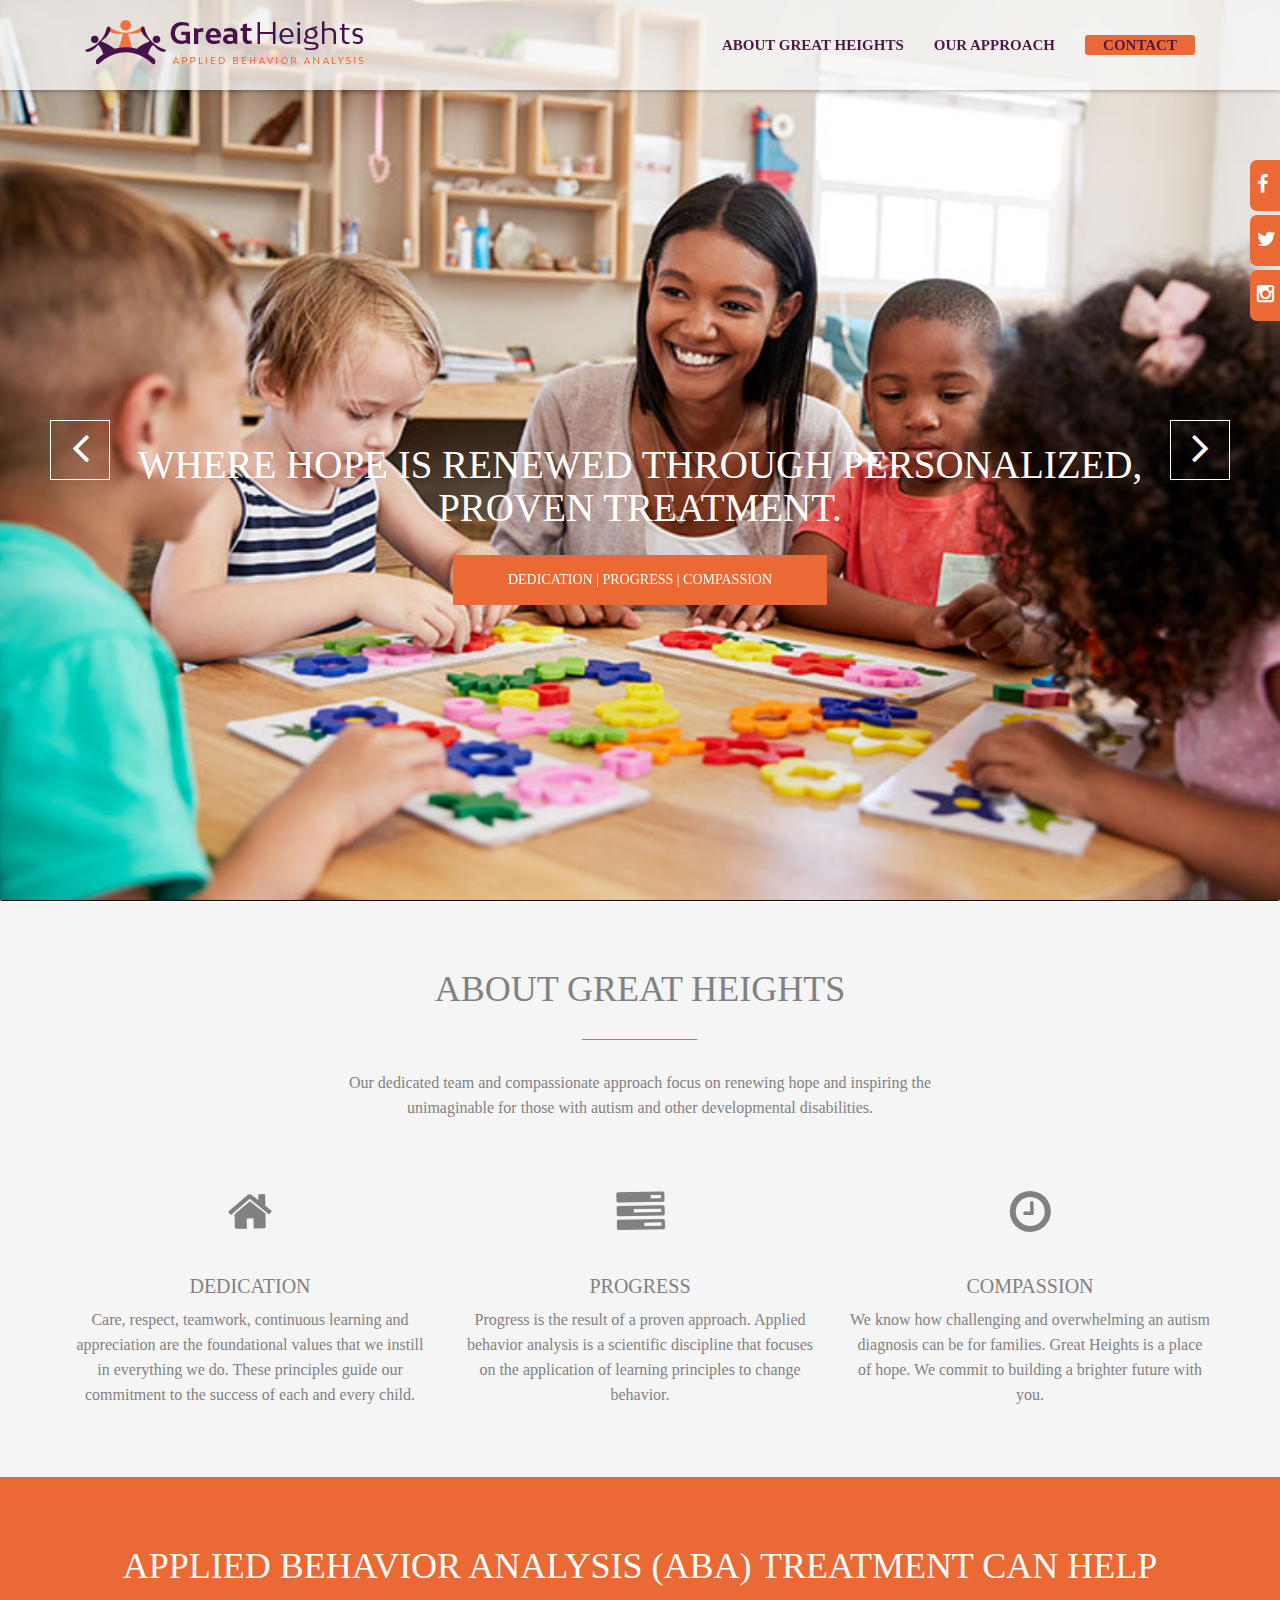
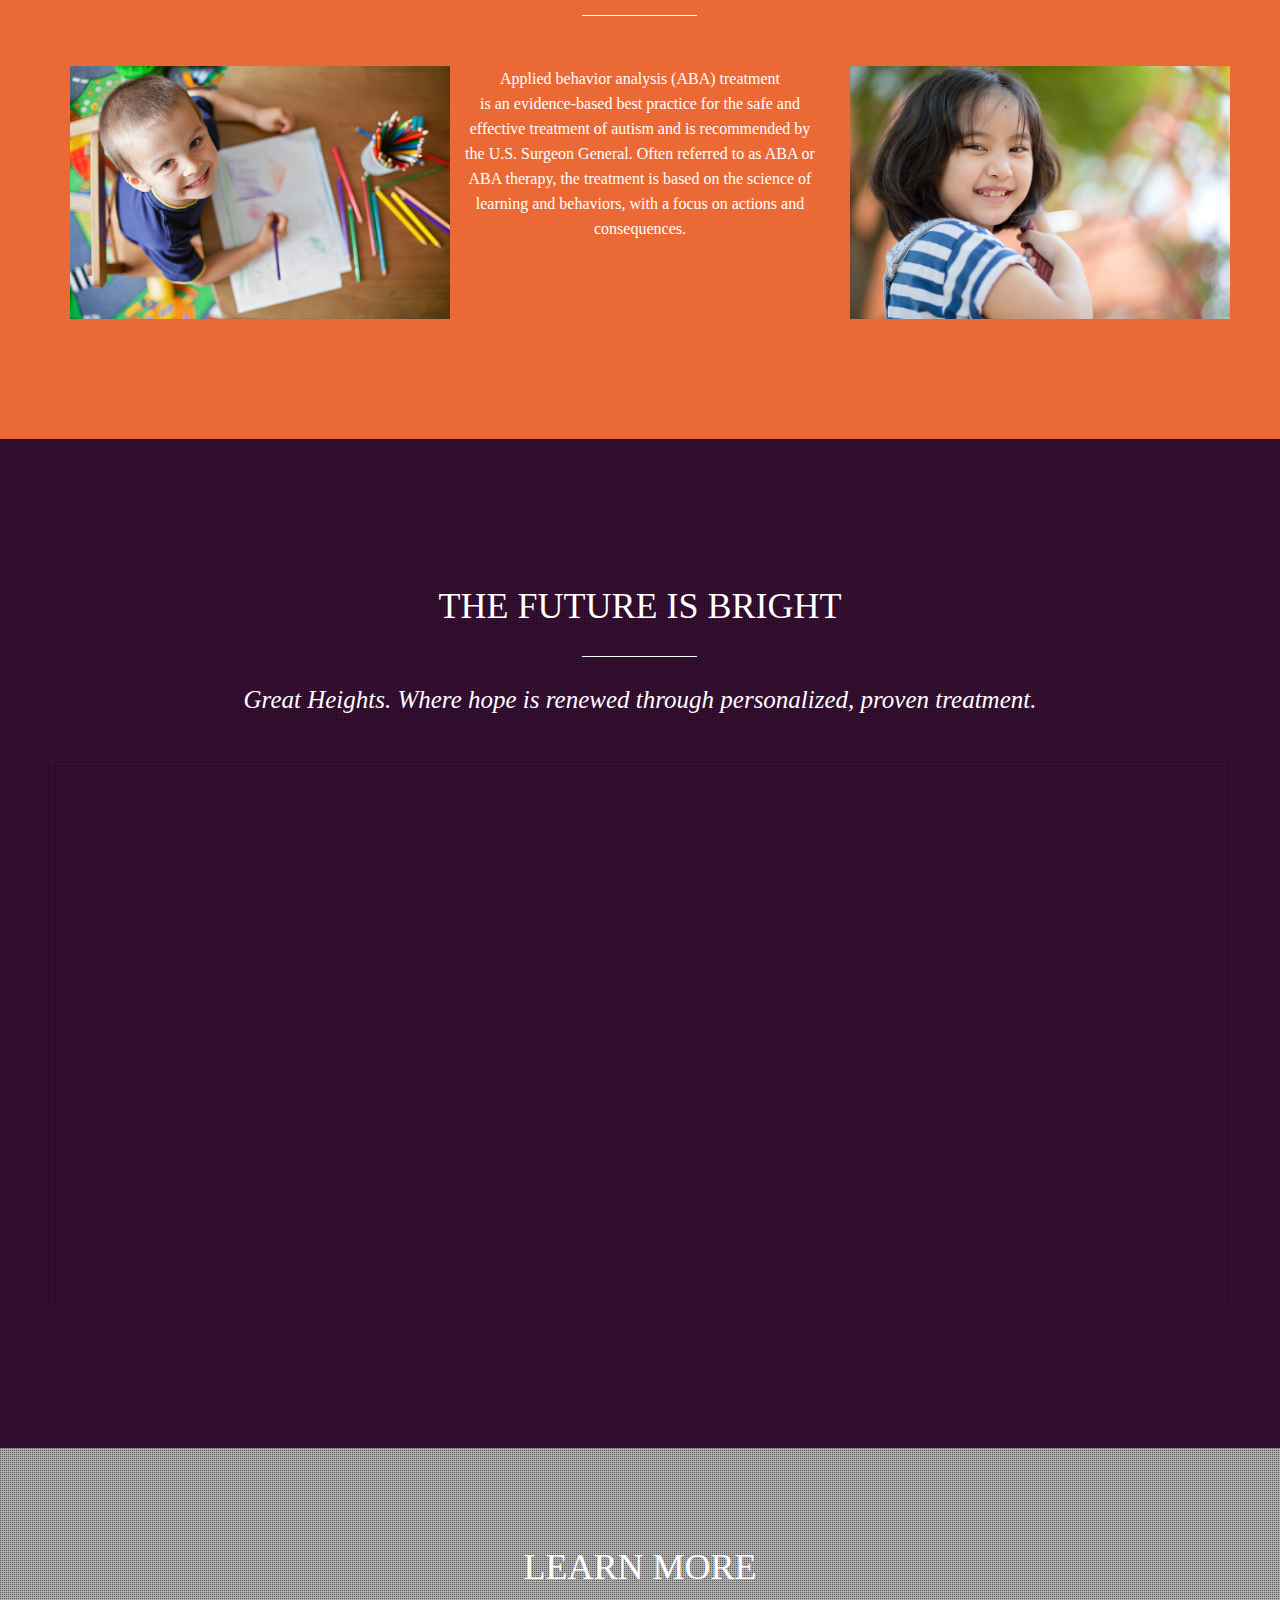
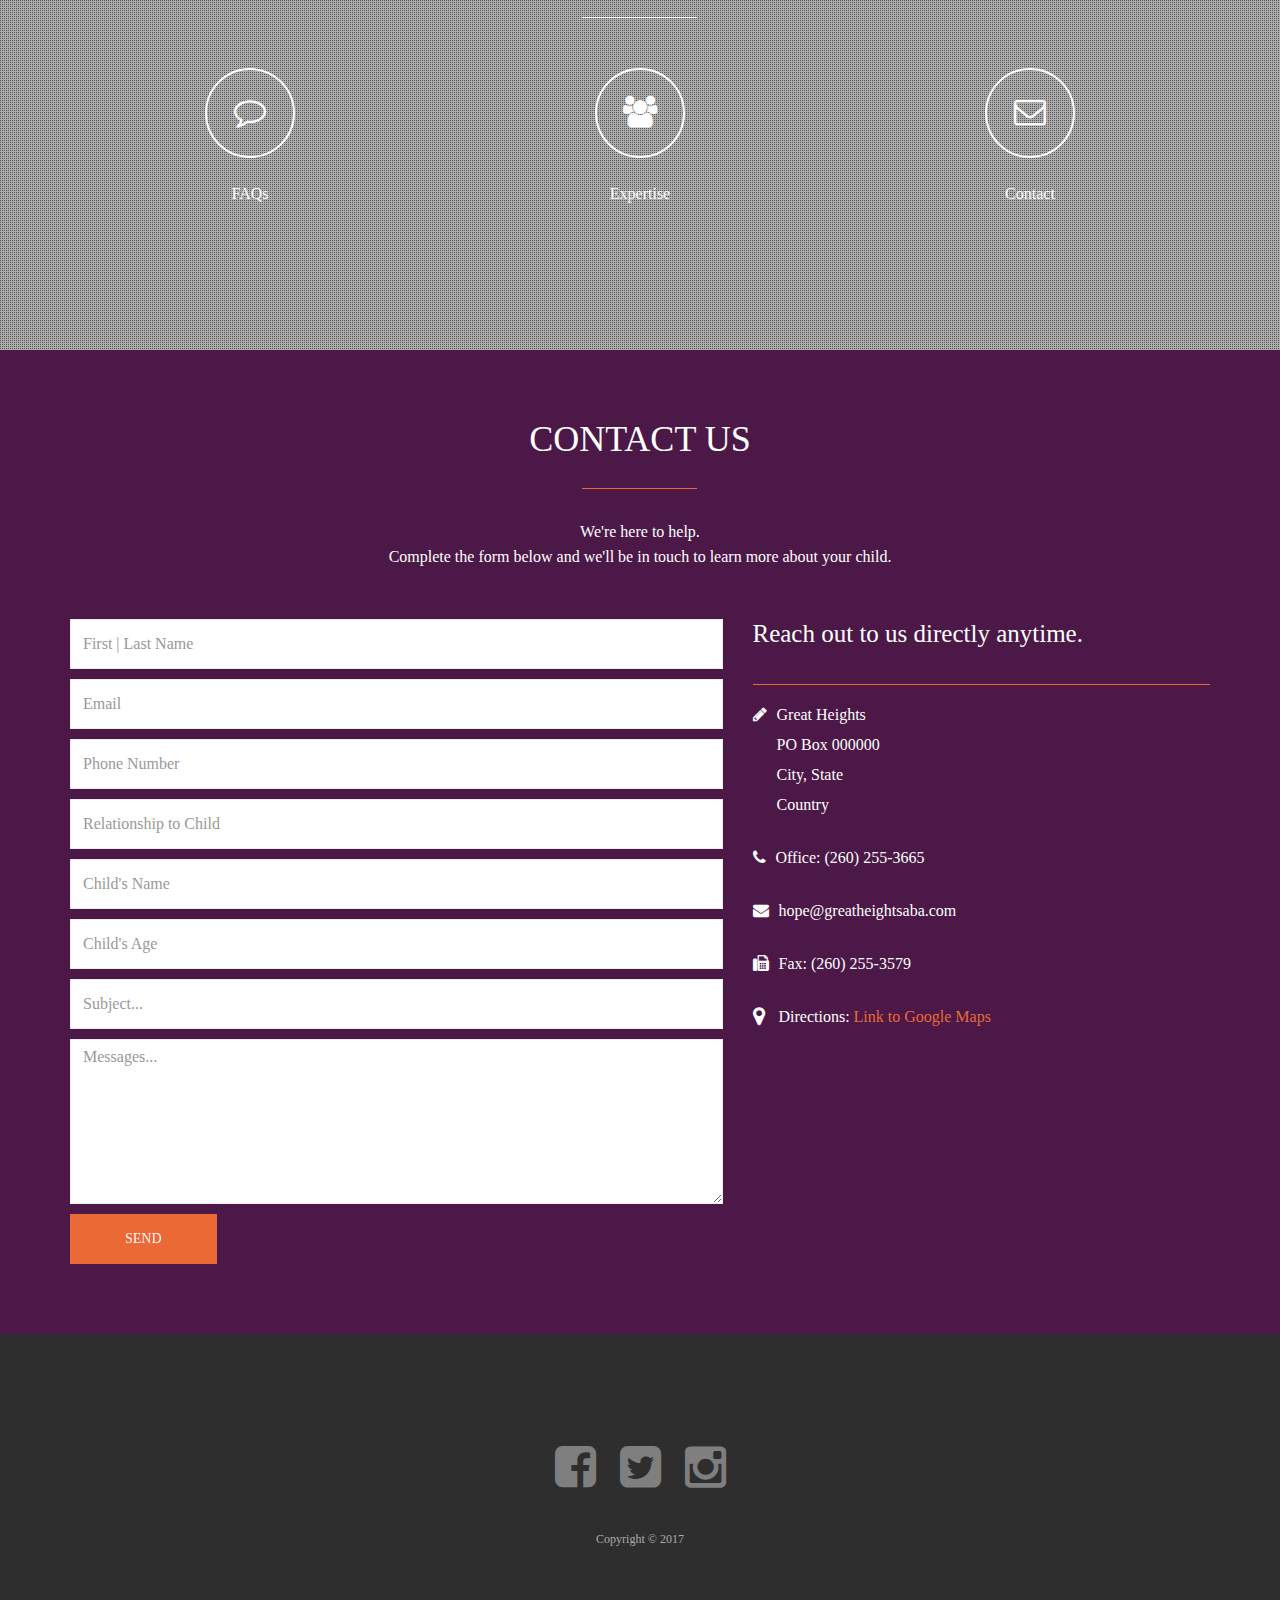
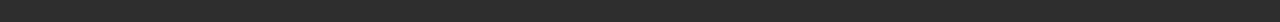
<file: blue-pro/index.html>
<!DOCTYPE html>
<!--[if lt IE 7]>      <html lang="en" class="no-js lt-ie9 lt-ie8 lt-ie7"> <![endif]-->
<!--[if IE 7]>         <html lang="en" class="no-js lt-ie9 lt-ie8"> <![endif]-->
<!--[if IE 8]>         <html lang="en" class="no-js lt-ie9"> <![endif]-->
<!--[if gt IE 8]><!--> <html lang="en" class="no-js"> <!--<![endif]-->
    <head>
    	<!-- meta character set -->
        <meta charset="utf-8">
		<!-- Always force latest IE rendering engine or request Chrome Frame -->
        <meta http-equiv="X-UA-Compatible" content="IE=edge,chrome=1">
        <title>Home</title>		
		<!-- Meta Description -->
        <meta name="description" content="Blue One Page Creative HTML5 Template">
        <meta name="keywords" content="one page, single page, onepage, responsive, parallax, creative, business, html5, css3, css3 animation">
        <meta name="author" content="Muhammad Morshed">
		
		<!-- Mobile Specific Meta -->
        <meta name="viewport" content="width=device-width, initial-scale=1">
		
		<!-- ============================================== CSS ============================================== -->
		
		<link href='http://fonts.googleapis.com/css?family=Open+Sans:400,300,700' rel='stylesheet' type='text/css'>
		
		<!-- Fontawesome Icon font -->
        <link rel="stylesheet" href="css/font-awesome.min.css">
		<!-- bootstrap.min -->
        <link rel="stylesheet" href="css/jquery.fancybox.css">
		<!-- bootstrap.min -->
        <link rel="stylesheet" href="css/bootstrap.min.css">
		<!-- bootstrap.min -->
        <link rel="stylesheet" href="css/owl.carousel.css">
		<!-- bootstrap.min -->
        <link rel="stylesheet" href="css/slit-slider.css">
		<!-- bootstrap.min -->
        <link rel="stylesheet" href="css/animate.css">
		<!-- Main Stylesheet -->
        <link rel="stylesheet" href="css/main.css">

		<!-- Modernizer Script for old Browsers -->
        <script src="js/modernizr-2.6.2.min.js"></script>

    </head>
	
    <body id="body">

		<!-- preloader -->
		<!-- <div id="preloader">
            <div class="loder-box">
            	<div class="battery"></div>
            </div>
		</div> -->
		 <!-- <div class="battery"></div> -->
  
		<!-- end preloader -->
		<!-- ============================================= Peloader ============================================= -->
		<div id="preloader">
	      <div class="spinner-wrap">
	         <div class="spinner">
	            <i></i><i></i><i></i><i></i><i></i><i></i><i></i><i></i><i></i><i></i><i></i><i></i>
	         </div>
	      </div>
   		</div>
		<!-- =========================================== End Preloader ========================================== -->

        <!-- ========================================= Fixed Navigation ========================================= -->
        <header id="navigation" class="navbar-inverse navbar-fixed-top animated-header">
            <div class="container">
                <div class="navbar-header">
                    <!-- responsive nav button -->
					<button type="button" class="navbar-toggle" data-toggle="collapse" data-target=".navbar-collapse">
						<span class="sr-only">Toggle navigation</span>
						<span class="icon-bar"></span>
						<span class="icon-bar"></span>
						<span class="icon-bar"></span>
                    </button>
					<!-- /responsive nav button -->
					
					<!-- logo -->
					<div class="navbar-brand">
						<!-- <a href="#body">Blue</a> -->
						<!-- <a href="#body"><input id="logo" type="image" src="./img/great_heights_logo.png"></a> -->
            			<a href="./index.html#body"><input id="logo" type="image" src="./img/great_heights_logo.png"></a>
					</div>
					<!-- /logo -->
                </div>

				<!-- main nav -->
                <nav class="collapse navbar-collapse navbar-right" role="navigation">
                    <ul id="nav" class="nav navbar-nav">
                        <!-- <li><a href="#body">Home</a></li>
                        <li><a href="#service">service</a></li>
                        <li><a href="#portfolio">portfolio</a></li>
                        <li><a href="#testimonials">Testimonial</a></li>
                        <li><a href="#price">price</a></li>
                        <li><a href="#contact">Contact</a></li> -->

	                    <li class="nav-item">
	                  		<a class="nav-link dropdown-toggle" href="http://example.com" id="navbarDropdownMenuLink" data-toggle="dropdown" aria-haspopup="true" aria-expanded="false">About Great Heights</a>
	                  		<div class="dropdown-menu agh" aria-labelledby="navbarDropdownMenuLink">
	                  			<a class="dropdown-item" href="./agh.html#hope">Hope Renewed</a><br>
	                 	 	<div role="separator" class="divider"></div>
	                   			<a class="dropdown-item" href="./agh.html#team">Meet The Team</a><br>
	                   		<div role="separator" class="divider"></div>
	                       		<a class="dropdown-item" href="./agh.html#learn">Learn More</a><br>
	                   		<div role="separator" class="divider"></div>
	                       		<a class="dropdown-item" href="#contact">Contact Us</a>
	                        <div role="separator" class="divider"></div>

	               		</li>

						<li class="nav-item">
			                <a class="nav-link dropdown-toggle" href="http://example.com" id="navbarDropdownMenuLink" data-toggle="dropdown" aria-haspopup="true" aria-expanded="false">Our Approach</a>
			                <div class="dropdown-menu our-approach" aria-labelledby="navbarDropdownMenuLink">
			                    <a class="dropdown-item" href="./our-approach.html#approaching-autism-dual-videos">Approaching Autism</a><br>
			                <div role="separator" class="divider"></div>
			                    <a class="dropdown-item" href="./our-approach.html#aba-can-help">How ABA Can Help</a><br>
			                <div role="separator" class="divider"></div>
			                    <a class="dropdown-item" href="./our-approach.html#service">Why Great Heights?</a><br>
			                <div role="separator" class="divider"></div>
			                    <a class="dropdown-item" href="./our-approach.html#faqs">FAQs</a><br>
			                <div role="separator" class="divider"></div>
			                    <a class="dropdown-item" href="./our-approach#learn">Learn More</a><br>
			                <div role="separator" class="divider"></div>
			                    <a class="dropdown-item" href="./our-approach.html#contact">Contact Us</a>
			                <!-- <div role="separator" class="divider"></div> -->
			                    <!--<a class="dropdown-item" href="#testimonials">Testimonials</a> -->
               			</li>
                		<!-- <li> --><!-- <a class="nav-link dropdown-toggle" href="http://example.com" id="navbarDropdownMenuLink" data-toggle="dropdown" aria-haspopup="true" aria-expanded="false">Learn More</a> -->
                  			<!-- <button class="contact-button" style="background-color:#eb6935"><a href="#contact" type="button" style="font-family: bw mitga; background-color:#eb6935; font-weight: 600">contact</a></button> -->

                  		<li class="nav-item">
			                	<a class="nav-link dropdown-toggle" href="#contact" id="navbarDropdownMenuLink" data-toggle="dropdown" aria-haspopup="true" aria-expanded="false"><button class="contact-button" style="background-color:#eb6935">&nbsp;&nbsp;Contact&nbsp;&nbsp;</button></a>
               			</li>
                    </ul>
                </nav>
				<!-- /main nav -->
            </div>
        </header>
        <!-- ==============================================End Fixed Navigation ============================================== -->
		
		<main class="site-content" role="main">
		
        <!-- =================================================== Home Slider ================================================= -->
		
<section id="home-slider">
<div class="bss-slides demo1" tabindex="1" autofocus="autofocus">

            <div id="slider" class="sl-slider-wrapper">

				<div class="sl-slider">
				
					<div class="sl-slide" data-orientation="horizontal" data-slice1-rotation="-25" data-slice2-rotation="-25" data-slice1-scale="2" data-slice2-scale="2">

						<div class="bg-img bg-img-1"><figure></figure></div>

						<div class="slide-caption">
                            <div class="caption-content">
                                <h2 class="animated fadeInDown"><br><br><br>Where hope is renewed through personalized,<br>proven treatment.</h2>
                                <a class="btn btn-blue btn-effect">Dedication | Progress | Compassion</a>
                            </div>
                        </div>
						
					</div>
					
					<div class="sl-slide" data-orientation="vertical" data-slice1-rotation="10" data-slice2-rotation="-15" data-slice1-scale="1.5" data-slice2-scale="1.5">
					
						<div class="bg-img bg-img-2"></div>
						<div class="slide-caption">
                            <div class="caption-content">
                                <h2>Where the unimaginable is inspired for those<br>suffering from developmental disabilities.</h2>
                                <a class="btn btn-blue btn-effect">Dedication | Progress | Compassion</a>
                            </div>
                        </div>
						
					</div>
					
					<div class="sl-slide" data-orientation="horizontal" data-slice1-rotation="3" data-slice2-rotation="3" data-slice1-scale="2" data-slice2-scale="1">
						
						<div class="bg-img bg-img-3"></div>
						<div class="slide-caption">
                            <div class="caption-content">
                                <h2>Shaping lives and empowering dreams.</h2><br>
                                <a class="btn btn-blue btn-effect">Dedication | Progress | Compassion</a>
                            </div>
                        </div>

					</div>

<!-- 
                <nav id="nav-arrows" class="nav-arrows">
                    <span class="nav-arrow-prev">Previous</span>
                    <span class="nav-arrow-next">Next</span>
                </nav> -->
                
                <nav id="nav-arrows" class="nav-arrows hidden-xs hidden-sm visible-md visible-lg">
                    <a href="javascript:;" class="sl-prev">
                        <i class="fa fa-angle-left fa-3x"></i>
                    </a>
                    <a href="javascript:;" class="sl-next">
                        <i class="fa fa-angle-right fa-3x"></i>
                    </a>
                </nav>
                

				<nav id="nav-dots" class="nav-dots visible-xs visible-sm hidden-md hidden-lg">
					<span class="nav-dot-current"></span>
					<span></span>
					<span></span>
				</nav>
</div>
			</div><!-- /slider-wrapper -->
		</section>
		
        <!-- ============================================== End Home SliderEnd =========================================== -->
			  

















			
			<!-- ============================================ Service section ============================================ -->
			<section id="service">
				<div class="container">
					<div class="row">
					
						<div class="sec-title text-center">
							<h2 class="wow animated bounceInLeft about-us">About Great Heights</h2>
							<p class="wow animated bounceInRight">Our dedicated team and compassionate approach focus on renewing hope and inspiring the
							<br>unimaginable for those with autism and other developmental disabilities.</p>
						</div>
						
						<div class="col-md-4 col-sm-6 col-xs-12 text-center wow animated zoomIn">
							<div class="service-item">
								<div class="service-icon">
									<i class="fa fa-home fa-3x"></i>
								</div>
								<h3>Dedication</h3>
								<p>Care, respect, teamwork, continuous learning and appreciation are the foundational values that we instill in everything we do. These principles guide our commitment to the success of each and every child.</p>
							</div>
						</div>
					
						<div class="col-md-4 col-sm-6 col-xs-12 text-center wow animated zoomIn" data-wow-delay="0.3s">
							<div class="service-item">
								<div class="service-icon">
									<i class="fa fa-tasks fa-3x"></i>
								</div>
								<h3>Progress</h3>
								<p>Progress is the result of a proven approach. Applied behavior analysis is a scientific discipline that focuses on the application of learning principles to change behavior.</p>
							</div>
						</div>
					
						<div class="col-md-4 col-sm-6 col-xs-12 text-center wow animated zoomIn" data-wow-delay="0.6s">
							<div class="service-item">
								<div class="service-icon">
									<i class="fa fa-clock-o fa-3x"></i>
								</div>
								<h3>Compassion</h3>
								<p>We know how challenging and overwhelming an autism diagnosis can be for families. Great Heights is a place of hope. We commit to building a brighter future with you.</p>
							</div>
						</div>
					
						<!-- <div class="col-md-3 col-sm-6 col-xs-12 text-center wow animated zoomIn" data-wow-delay="0.9s">
							<div class="service-item">
								<div class="service-icon">
									<i class="fa fa-heart fa-3x"></i>
								</div>
								
								<h3>Web Security</h3>
								<p>Lorem Ipsum is simply dummy text of the printing and typesetting industry. </p>							
							</div>
						</div> -->
						
					</div>
				</div>
			</section>
			<!-- ============================================ End Service section ============================================ -->

			<!--  ==================== Applied Behavior Analysis (ABA) Treatment Can Help section ============================ -->
			<section id="aba-can-help">
				<div class="container">
					<div class="row">
					
						<div class="sec-title text-center white">
							<h2 class="wow animated bounceInLeft white-title">Applied Behavior Analysis (ABA) Treatment Can Help</h2>
						</div>
						
						<div class="col-md-4 col-sm-6 col-xs-12 text-center wow animated zoomIn">
							<div class="aba-can-help-item">
								<img src="img/slider/AdobeStock_66241608.jpg" width="380px" heightclass="pull-left" alt="member">
							</div>
						</div>
					
						<div class="col-md-4 col-sm-6 col-xs-12 text-center wow animated zoomIn" data-wow-delay="0.3s">
							<div class="aba-can-help-item">
								<p style="font-size: 15px:; text-align:auto">Applied behavior analysis (ABA) treatment<br> is an evidence-based best practice for the safe and effective treatment of autism and is recommended by the U.S. Surgeon General. Often referred to as ABA or ABA therapy, the treatment is based on the science of learning and behaviors, with a focus on actions and consequences.</p>		
							</div>
						</div>
					
						<div class="col-md-4 col-sm-6 col-xs-12 text-center wow animated zoomIn" data-wow-delay="0.6s">
							<div class="aba-can-help-item">
								<img src="img/slider/AdobeStock_108513653.jpg" width="380px" class="pull-left" alt="member">
							</div>
						</div>
					</div>
				</div>
			</section>
			<!--  ==================== End Applied Behavior Analysis (ABA) Treatment Can Help section ========================== -->

			<!-- ================================================ About section ================================================-->
			<!-- <section id="about" >
				<div class="container">
					<div class="row">
						<div class="col-md-4 wow animated fadeInLeft">
							<div class="recent-works">
								<h3>Applied Behavior Analysis (ABA) Treatment Can Help</h3>
								<div id="works">
									<div class="work-item">
										<p>Lorem ipsum dolor sit amet, consectetur adipiscing elit, sed do eiusmod tempor incididunt ut labore et dolore magna aliqua. <br> <br> There are many variations of passages of Lorem Ipsum available, but the majority have suffered alteration in some form, by injected humour, or randomised words which don't look even slightly believable.</p>
									</div>
									<div class="work-item">
										<p>Lorem ipsum dolor sit amet, consectetur adipiscing elit, sed do eiusmod tempor incididunt ut labore et dolore magna aliqua. <br><br> There are many variations of passages of Lorem Ipsum available, but the majority have suffered alteration in some form, by injected humour, or randomised words which don't look even slightly believable.</p>
									</div>
									<div class="work-item">
										<p>Lorem ipsum dolor sit amet, consectetur adipiscing elit, sed do eiusmod tempor incididunt ut labore et dolore magna aliqua. <br><br> There are many variations of passages of Lorem Ipsum available, but the majority have suffered alteration in some form, by injected humour, or randomised words which don't look even slightly believable.</p>
									</div>
								</div>
							</div>
						</div>
						<div class="col-md-7 col-md-offset-1 wow animated fadeInRight">
							<div class="welcome-block">
								<h3>Welcome To Our Site</h3>								
						     	 <div class="message-body">
									<img src="img/member-1.jpg" class="pull-left" alt="member">
						       		<p>Lorem ipsum dolor sit amet, consectetur adipiscing elit, sed do eiusmod tempor incididunt ut labore et dolore magna aliqua. Ut enim ad minim veniam, quis nostrud exercitation ullamco laboris nisi ut aliquip ex ea commodo consequat. Duis aute irure dolor in reprehenderit in voluptate velit esse cillum dolore eu fugiat nulla pariatur. </p>
						     	 </div>
						       	<a href="#" class="btn btn-border btn-effect pull-right">Read More</a>
						    </div>
						</div>
					</div>
				</div>
			</section> -->
			<!-- ============================================== End About section ================================================-->
			
			<!-- ============================================== Portfolio section ================================================-->
			<!-- <section id="portfolio">
				<div class="container">
					<div class="row">
					
						<div class="sec-title text-center wow animated fadeInDown">
							<h2>FEATURED PROJECTS</h2>
							<p>Lorem ipsum dolor sit amet, consectetur adipiscing elit, sed do eiusmod tempor incididunt ut labore et dolore magna aliqua.</p>
						</div>
						

						<ul class="project-wrapper wow animated fadeInUp">
							<li class="portfolio-item">
								<img src="img/portfolio/item.jpg" class="img-responsive" alt="Lorem ipsum dolor sit amet, consectetur adipiscing elit, sed do eiusmod tempor incididunt ut labore et dolore magna aliqua. Ut enim ad minim veniam, quis nostrud exercitation ullamco laboris nisi ut aliquip ex ea commodo consequat">
								<figcaption class="mask">
									<h3>Wall street</h3>
									<p>Lorem Ipsum is simply dummy text of the printing and typesetting ndustry. </p>
								</figcaption>
								<ul class="external">
									<li><a class="fancybox" title="Araund The world" data-fancybox-group="works" href="img/portfolio/item.jpg"><i class="fa fa-search"></i></a></li>
									<li><a href=""><i class="fa fa-link"></i></a></li>
								</ul>
							</li>
							
							<li class="portfolio-item">
								<img src="img/portfolio/item2.jpg" class="img-responsive" alt="Lorem Ipsum is simply dummy text of the printing and typesetting ndustry. ">
								<figcaption class="mask">
									<h3>Wall street</h3>
									<p>Lorem Ipsum is simply dummy text of the printing and typesetting ndustry. </p>
								</figcaption>
								<ul class="external">
									<li><a class="fancybox" title="Wall street" href="img/slider/banner.jpg" data-fancybox-group="works" ><i class="fa fa-search"></i></a></li>
									<li><a href=""><i class="fa fa-link"></i></a></li>
								</ul>
							</li>
							
							<li class="portfolio-item">
								<img src="img/portfolio/item3.jpg" class="img-responsive" alt="Lorem Ipsum is simply dummy text of the printing and typesetting ndustry. ">
								<figcaption class="mask">
									<h3>Wall street</h3>
									<p>Lorem Ipsum is simply dummy text of the printing and typesetting ndustry. </p>
								</figcaption>
								<ul class="external">
									<li><a class="fancybox" title="Behind The world" data-fancybox-group="works" href="img/portfolio/item3.jpg"><i class="fa fa-search"></i></a></li>
									<li><a href=""><i class="fa fa-link"></i></a></li>
								</ul>
							</li>
							
							<li class="portfolio-item">
								<img src="img/portfolio/item4.jpg" class="img-responsive" alt="Lorem Ipsum is simply dummy text of the printing and typesetting ndustry.">
								<figcaption class="mask">
									<h3>Wall street</h3>
									<p>Lorem Ipsum is simply dummy text of the printing and typesetting ndustry. </p>
								</figcaption>
								<ul class="external">
									<li><a class="fancybox" title="Wall street 4" data-fancybox-group="works" href="img/portfolio/item4.jpg"><i class="fa fa-search"></i></a></li>
									<li><a href=""><i class="fa fa-link"></i></a></li>
								</ul>
							</li>
							
							<li class="portfolio-item">
								<img src="img/portfolio/item5.jpg" class="img-responsive" alt="Lorem Ipsum is simply dummy text of the printing and typesetting ndustry. ">
								<figcaption class="mask">
									<h3>Wall street</h3>
									<p>Lorem Ipsum is simply dummy text of the printing and typesetting ndustry. </p>
								</figcaption>
								<ul class="external">
									<li><a class="fancybox" title="Wall street 5" data-fancybox-group="works" href="img/portfolio/item5.jpg"><i class="fa fa-search"></i></a></li>
									<li><a href=""><i class="fa fa-link"></i></a></li>
								</ul>
							</li>
							
							<li class="portfolio-item">
								<img src="img/portfolio/item6.jpg" class="img-responsive" alt="Lorem Ipsum is simply dummy text of the printing and typesetting ndustry. ">
								<figcaption class="mask">
									<h3>Wall street</h3>
									<p>Lorem Ipsum is simply dummy text of the printing and typesetting ndustry. </p>
								</figcaption>
								<ul class="external">
									<li><a class="fancybox" title="Wall street 6" data-fancybox-group="works" href="img/portfolio/item6.jpg"><i class="fa fa-search"></i></a></li>
									<li><a href=""><i class="fa fa-link"></i></a></li>
								</ul>
							</li>
						</ul>
						
					</div>
				</div>
			</section> -->
			<!-- ============================================= End Portfolio section ===============================================-->
			
			<!-- ============================================== Testimonial section ================================================-->
			<!-- <section id="testimonials" class="parallax">
				<div class="overlay">
					<div class="container">
						<div class="row">
						
							<div class="sec-title text-center white wow animated fadeInDown">
								<h2>What people say</h2>
							</div>
							
							<div id="testimonial" class=" wow animated fadeInUp">
								<div class="testimonial-item text-center">
									<img src="img/member-1.jpg" alt="Our Clients">
									<div class="clearfix">
										<span>Katty Flower</span>
										<p>Lorem ipsum dolor sit amet, consectetur adipiscing elit, sed do eiusmod tempor incididunt ut labore et dolore magna aliqua. Ut enim ad minim veniam, quis nostrud exercitation ullamco laboris nisi ut aliquip ex ea commodo consequat. Duis aute irure dolor in reprehenderit in voluptate velit esse cillum dolore eu fugiat nulla pariatur.</p>
									</div>
								</div>
								<div class="testimonial-item text-center">
									<img src="img/member-1.jpg" alt="Our Clients">
									<div class="clearfix">
										<span>Katty Flower</span>
										<p>Lorem ipsum dolor sit amet, consectetur adipiscing elit, sed do eiusmod tempor incididunt ut labore et dolore magna aliqua. Ut enim ad minim veniam, quis nostrud exercitation ullamco laboris nisi ut aliquip ex ea commodo consequat. Duis aute irure dolor in reprehenderit in voluptate velit esse cillum dolore eu fugiat nulla pariatur.</p>
									</div>
								</div>
								<div class="testimonial-item text-center">
									<img src="img/member-1.jpg" alt="Our Clients">
									<div class="clearfix">
										<span>Katty Flower</span>
										<p>Lorem ipsum dolor sit amet, consectetur adipiscing elit, sed do eiusmod tempor incididunt ut labore et dolore magna aliqua. Ut enim ad minim veniam, quis nostrud exercitation ullamco laboris nisi ut aliquip ex ea commodo consequat. Duis aute irure dolor in reprehenderit in voluptate velit esse cillum dolore eu fugiat nulla pariatur.</p>
									</div>
								</div>
							</div>
						
						</div>
					</div>
				</div>
			</section> -->
			<!-- ============================================= End Testimonial section ===============================================-->
			
			<!-- ================================================== Price section ====================================================-->
			<!-- <section id="price">
				<div class="container">
					<div class="row">
					
						<div class="sec-title text-center wow animated fadeInDown">
							<h2>Price</h2>
							<p>Our price for your company</p>
						</div>
						
						<div class="col-md-4 wow animated fadeInUp">
							<div class="price-table text-center">
								<span>Silver</span>
								<div class="value">
									<span>$</span>
									<span>24,35</span><br>
									<span>month</span>
								</div>
								<ul>
									<li>No Bonus Points</li>
									<li>No Bonus Points</li>
									<li>No Bonus Points</li>
									<li>No Bonus Points</li>
									<li><a href="#">sign up</a></li>
								</ul>
							</div>
						</div>
						
						<div class="col-md-4 wow animated fadeInUp" data-wow-delay="0.4s">
							<div class="price-table featured text-center">
								<span>Gold</span>
								<div class="value">
									<span>$</span>
									<span>50,00</span><br>
									<span>month</span>
								</div>
								<ul>
									<li>Free Trial</li>
									<li>Free Trial</li>
									<li>Free Trial</li>
									<li>Free Trial</li>
									<li><a href="#">sign up</a></li>
								</ul>
							</div>
						</div>
						
						<div class="col-md-4 wow animated fadeInUp" data-wow-delay="0.8s">
							<div class="price-table text-center">
								<span>Diamond</span>
								<div class="value">
									<span>$</span>
									<span>123,12</span><br>
									<span>month</span>
								</div>
								<ul>
									<li>All Bonus Points</li>
									<li>All Bonus Points</li>
									<li>All Bonus Points</li>
									<li>All Bonus Points</li>
									<li><a href="#">sign up</a></li>
								</ul>
							</div>
						</div>
		
					</div>
				</div>
			</section> -->
			<!-- ================================================= End Price section ====================================================-->

			<!-- ================================================= Future Is Bright section ====================================================-->
			<section id="future" class="parallax">
			    <div class="overlay">
			        <div class="container">
			            <div class="row">
			                <div class="sec-title text-center white wow animated fadeInDown">
				                <br><br>
				                <h2>The Future is Bright</h2>
		                        <p style="font-style: italic; font-size:25px;">Great Heights. Where hope is renewed through personalized, proven treatment.</p>
			                </div>
				        <section id="future">
				            <div class="container">
				               <div class="row overlay">
				                  <div class="bright">
				                     <iframe width="560" height="315" src="https://www.youtube.com/embed/EKnhLM-amIA?rel=0&amp;showinfo=0" frameborder="0" allow="autoplay; encrypted-media" allowfullscreen></iframe>
				                  </div>
				               </div>
				            </div>
				         </section>
			            <br>
			            </div>
			        </div>
	    	    </div>
		    </section>
			<!-- ============================================== End Future Is Bright section =================================================-->




			
			<section id="learn" class="parallax">
				<div class="overlay">
					<div class="container">
						<div class="row">
							<div class="sec-title text-center white">
								<h2 class="wow animated bounceInLeft about-us">Learn More</h2>
							</div>
							
							<div class="col-md-4 col-sm-6 col-xs-12 text-center wow animated zoomIn">
								<div class="service-item">
									<ul class="learn-button">
										<li class="wow animated zoomIn learn-link"><a href="./our-approach.html#faqs"><i class="fa fa-comment-o fa-2x"></i></a><br>FAQs</li>		
									</ul>
									<br>
								</div>
							</div>
						
							<div class="col-md-4 col-sm-6 col-xs-12 text-center wow animated zoomIn" data-wow-delay="0.3s">
								<div class="service-item">
									<ul class="learn-button">
	                  					<li class="wow animated zoomIn learn-link" data-wow-delay="0.3s"><a href=".//our-approach.html"><i class="fa fa-users fa-2x"></i></a><br>Expertise</li>				
									</ul>
									<br>
								</div>
							</div>
						
							<div class="col-md-4 col-sm-6 col-xs-12 text-center wow animated zoomIn" data-wow-delay="0.6s">
								<div class="service-item">
									<ul class="learn-button">
	                  					<li class="wow animated zoomIn learn-link" data-wow-delay="0.3s"><a href="#contact"><i class="fa fa-envelope-o fa-2x"></i></a><br>Contact</li>				
									</ul>
									<br>
								</div>
							</div>
						</div>
					</div>
				</div>
			</section>
			<!-- ==================================================== Learn More section =====================================================-->
			<!-- <section id="learn" class="parallax">
				<div class="overlay">
					<div class="container">
						<div class="row">
						
							<div class="sec-title text-center white wow animated fadeInDown">
								<h2>Learn More</h2>
							</div>
							
							<ul class="learn-button">
								<li class="wow animated zoomIn learn-link"><a href="./our-approach.html#faqs"><i class="fa fa-comment-o fa-2x"></i></a><br>FAQs</li>
                  				<li class="wow animated zoomIn learn-link" data-wow-delay="0.3s"><a href=".//our-approach.html"><i class="fa fa-users fa-2x"></i></a><br>Expertise</li>	
                  				<li class="wow animated zoomIn learn-link" data-wow-delay="0.3s"><a href="#contact"><i class="fa fa-envelope-o fa-2x"></i></a><br>Contact</li>				
							</ul>
							
						</div>
					</div>
				</div>
			</section> -->
			<!-- =================================================== End Learn More section ===================================================-->







			
			<!-- ==================================================== Learn More section =====================================================-->
			<!-- <section id="learn" class="parallax">
				<div class="overlay">
					<div class="container">
						<div class="row">
						
							<div class="sec-title text-center white wow animated fadeInDown">
								<h2>Learn More</h2>
							</div>
							
							<ul class="learn-button">
								<li class="wow animated zoomIn learn-link"><a href="./our-approach.html#faqs"><i class="fa fa-comment-o fa-2x"></i></a><br>FAQs</li>
                  				<li class="wow animated zoomIn learn-link" data-wow-delay="0.3s"><a href=".//our-approach.html"><i class="fa fa-users fa-2x"></i></a><br>Expertise</li>	
                  				<li class="wow animated zoomIn learn-link" data-wow-delay="0.3s"><a href="#contact"><i class="fa fa-envelope-o fa-2x"></i></a><br>Contact</li>				
							</ul>
							
						</div>
					</div>
				</div>
			</section> -->
			<!-- =================================================== End Learn More section ===================================================-->
			
			<!-- ======================================================= Contact section =====================================================-->
			<section id="contact" >
				<div class="container">
					<div class="row">
						
						<div class="sec-title contact text-center wow animated fadeInDown">
							<h2 class="contact">Contact Us</h2>
							<p class="contact">We're here to help.<br>Complete the form below and we'll be in touch to learn more about your child.</p>
						</div>
						
						
						<div class="col-md-7 contact-form wow animated fadeInLeft">
							<form action="#" method="post">
								<div class="input-field">
									<input type="text" name="name" class="form-control" placeholder="First | Last Name" required="">
								</div>
								<div class="input-field">
									<input type="email" name="email" class="form-control" placeholder="Email" required="">
								</div>
								<div class="input-field">
                     				<input type="tel" name="phone number" class="form-control" placeholder="Phone Number" required="">
                  				</div>
								<div class="input-field">
			                     	<input type="text" name="Relationship to Child" class="form-control" placeholder="Relationship to Child" required="">
			                    </div>
			                    <div class="input-field">
			                        <input type="text" name="Child's Name" class="form-control" placeholder="Child's Name" required="">
			                    </div>
			                    <div class="input-field">
			                     	<input type="number" name="Child's Age" class="form-control" placeholder="Child's Age" required="">
			                    </div>
								<div class="input-field">
									<input type="text" name="subject" class="form-control" placeholder="Subject..." required="">
								</div>
								<div class="input-field">
									<textarea name="message" class="form-control" placeholder="Messages..." required=""></textarea>
								</div>
						       	<button type="submit" id="submit" class="btn btn-blue btn-effect">Send</button>
							</form>
						</div>
						

						<div class="col-md-5 wow animated fadeInRight">
							<address class="contact-details">
								<p style="font-size: 25px">Reach out to us directly anytime.</p><h3></h3>						
								<p><i class="fa fa-pencil"></i>Great Heights<span>PO Box 000000</span> <span>City, State </span><span>Country</span></p>
								<br>
								<p><i class="fa fa-phone"></i>Office: (260) 255-3665</p><br>
								<p><i class="fa fa-envelope"></i>hope@greatheightsaba.com</p><br>
								<p><i class="fa fa-fax"></i>Fax: (260) 255-3579</p><br>
								<p><i class="fa fa-map-marker fa-lg"></i>&nbsp;Directions:<a href="https://www.google.com/maps" target="_blank" style="color: #eb6935">&nbsp;Link to Google Maps</a></p>
							</address>
						</div>
			
					</div>
				</div>
			</section>
			<!-- ===================================================== End Contact section =====================================================-->
			
			<!-- <section id="google-map">
				<div id="map-canvas" class="wow animated fadeInUp"></div>
			</section> -->
		
		</main>


		 <!-- ================================ Floating Social Media Bar ================================ -->
	    <div class="float-sm">
	        <div class="fl-fl float-fb">
	         	<i class="fa fa-facebook"></i>
	         	<a href="https://www.facebook.com/GreatHeightsABA/" target="_blank">Like us!</a>
	        </div>
	        <div class="fl-fl float-tw">
	         	<i class="fa fa-twitter"></i>
	         	<a href="https://twitter.com/GreatHeightsABA/" target="_blank">Follow us!</a>
	        </div>
	        <div class="fl-fl float-ig">
	         	<i class="fa fa-instagram"></i>
	         	<a href="https://www.instagram.com/GreatHeightsABA/" target="_blank">Let's Connect</a>
	        </div>
	    </div>
        <!-- ============================= End of Floating Social Media Bar ========================== -->
		
		<footer id="footer">
			<div class="container">
				<div class="row text-center">
					<div class="footer-content">
						<!-- <div class="wow animated fadeInDown">
							<p>newsletter signup</p>
							<p>Get Cool Stuff! We hate spam!</p>
						</div> -->
						<!-- <form action="#" method="post" class="subscribe-form wow animated fadeInUp">
							<div class="input-field">
								<input type="email" class="subscribe form-control" placeholder="Enter Your Email...">
								<button type="submit" class="submit-icon">
									<i class="fa fa-paper-plane fa-lg"></i>
								</button>
							</div>
						</form> -->
						<div class="footer-social">
							<ul>
								<!-- <li class="wow animated zoomIn"><a href="#"><i class="fa fa-thumbs-up fa-3x"></i></a></li>
								<li class="wow animated zoomIn" data-wow-delay="0.3s"><a href="#"><i class="fa fa-twitter fa-3x"></i></a></li>
								<li class="wow animated zoomIn" data-wow-delay="0.6s"><a href="#"><i class="fa fa-skype fa-3x"></i></a></li>
								<li class="wow animated zoomIn" data-wow-delay="0.9s"><a href="#"><i class="fa fa-dribbble fa-3x"></i></a></li>
								<li class="wow animated zoomIn" data-wow-delay="1.2s"><a href="#"><i class="fa fa-youtube fa-3x"></i></a></li> -->
								<li class="wow animated zoomIn"><a href="https://www.facebook.com/GreatHeightsABA/" target="_blank"><i class="fa fa-facebook-square fa-3x"></i></a></li>
								<li class="wow animated zoomIn" data-wow-delay="0.3s"><a href="https://twitter.com/GreatHeightsABA/" target="_blank"><i class="fa fa-twitter-square fa-3x"></i></a></li>
								<li class="wow animated zoomIn" data-wow-delay="0.9s"><a href="https://www.instagram.com/GreatHeightsABA/" target="_blank"><i class="fa fa-instagram fa-3x"></i></a></li>
							</ul>
						</div>
						
						<p>Copyright &copy; 2017</p>
					</div>
				</div>
			</div>
		</footer>
		
		<!-- ================================================== Essential jQuery Plugins ================================================== -->
		<!-- Main jQuery -->
        <script src="js/jquery-1.11.1.min.js"></script>
		<!-- Twitter Bootstrap -->
        <script src="js/bootstrap.min.js"></script>
		<!-- Single Page Nav -->
        <script src="js/jquery.singlePageNav.min.js"></script>
		<!-- jquery.fancybox.pack -->
        <script src="js/jquery.fancybox.pack.js"></script>
		<!-- Google Map API -->
		<script src="http://maps.google.com/maps/api/js?sensor=false"></script>
		<!-- Owl Carousel -->
        <script src="js/owl.carousel.min.js"></script>
        <!-- jquery easing -->
        <script src="js/jquery.easing.min.js"></script>
        <!-- Fullscreen slider -->
        <script src="js/jquery.slitslider.js"></script>
        <script src="js/jquery.ba-cond.min.js"></script>
		<!-- onscroll animation -->
        <script src="js/wow.min.js"></script>
		<!-- Custom Functions -->
        <script src="js/main.js"></script>
    </body>
</html>
</file>
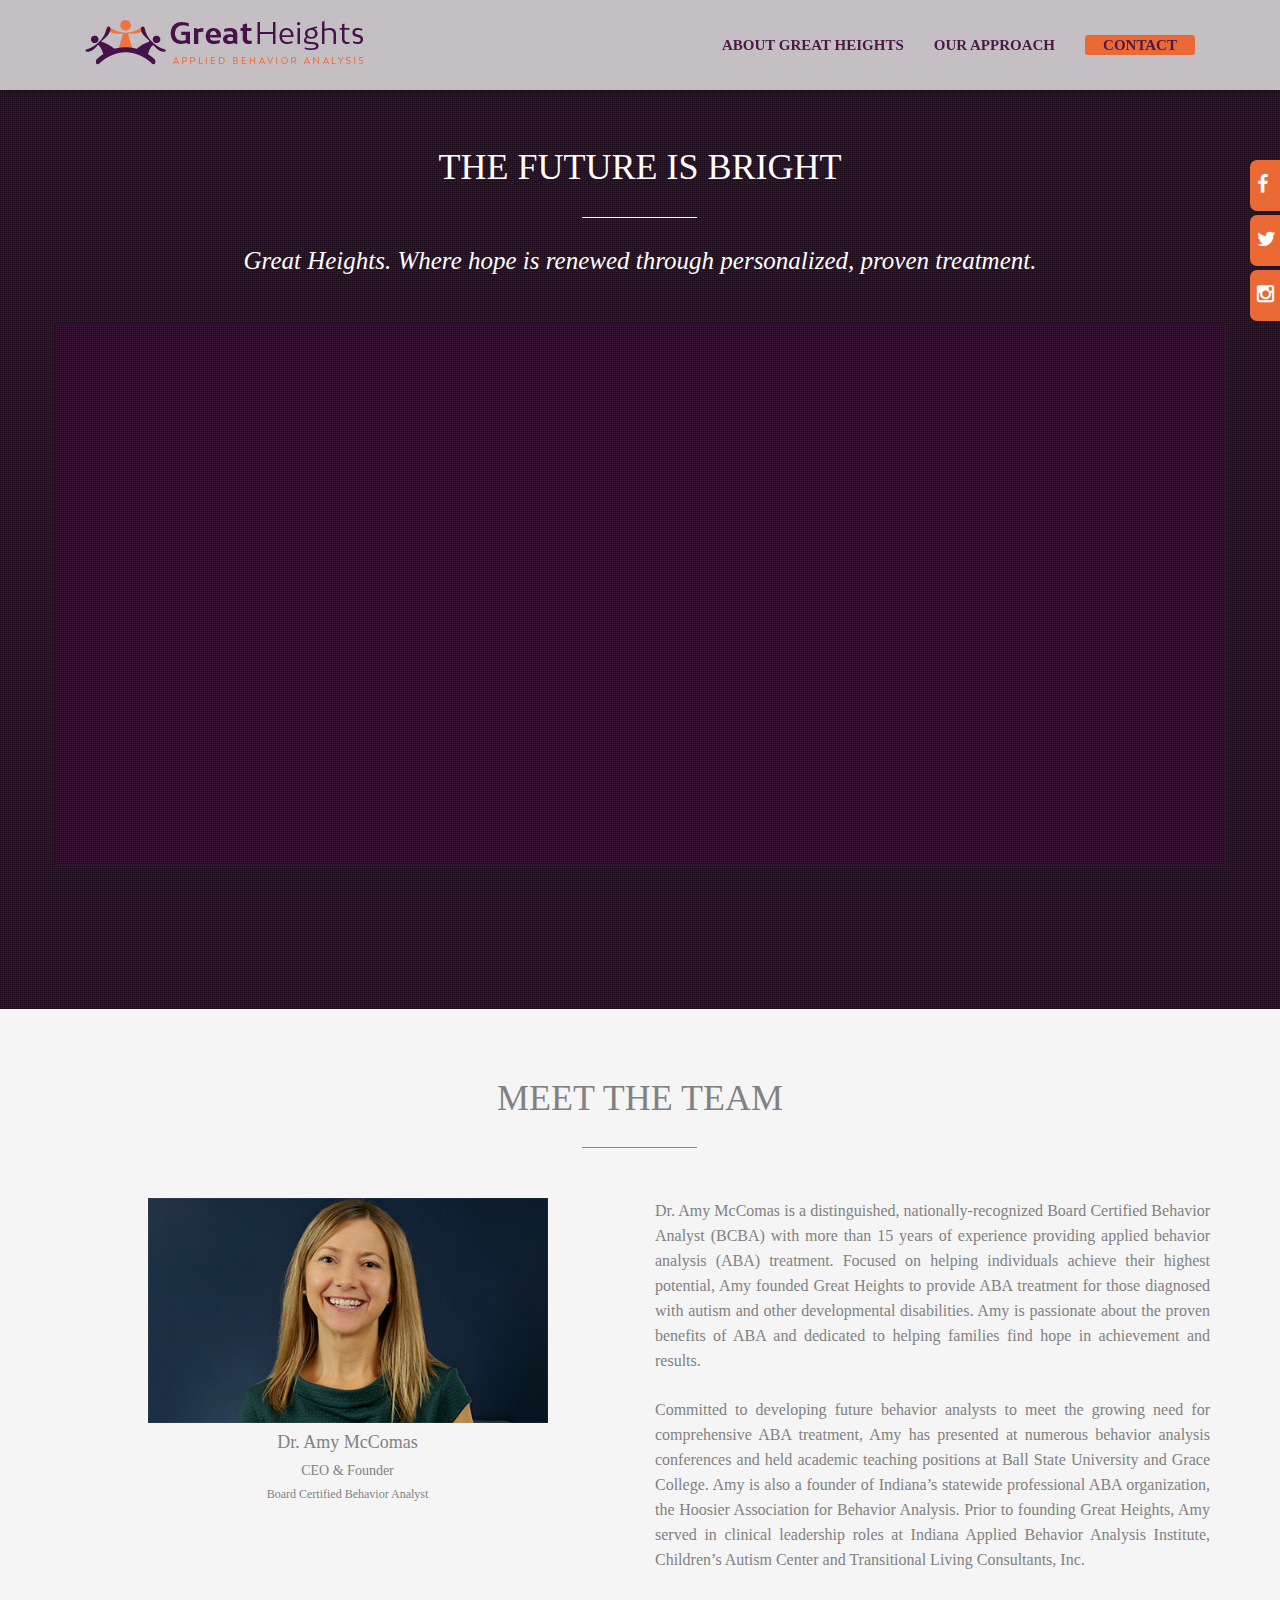
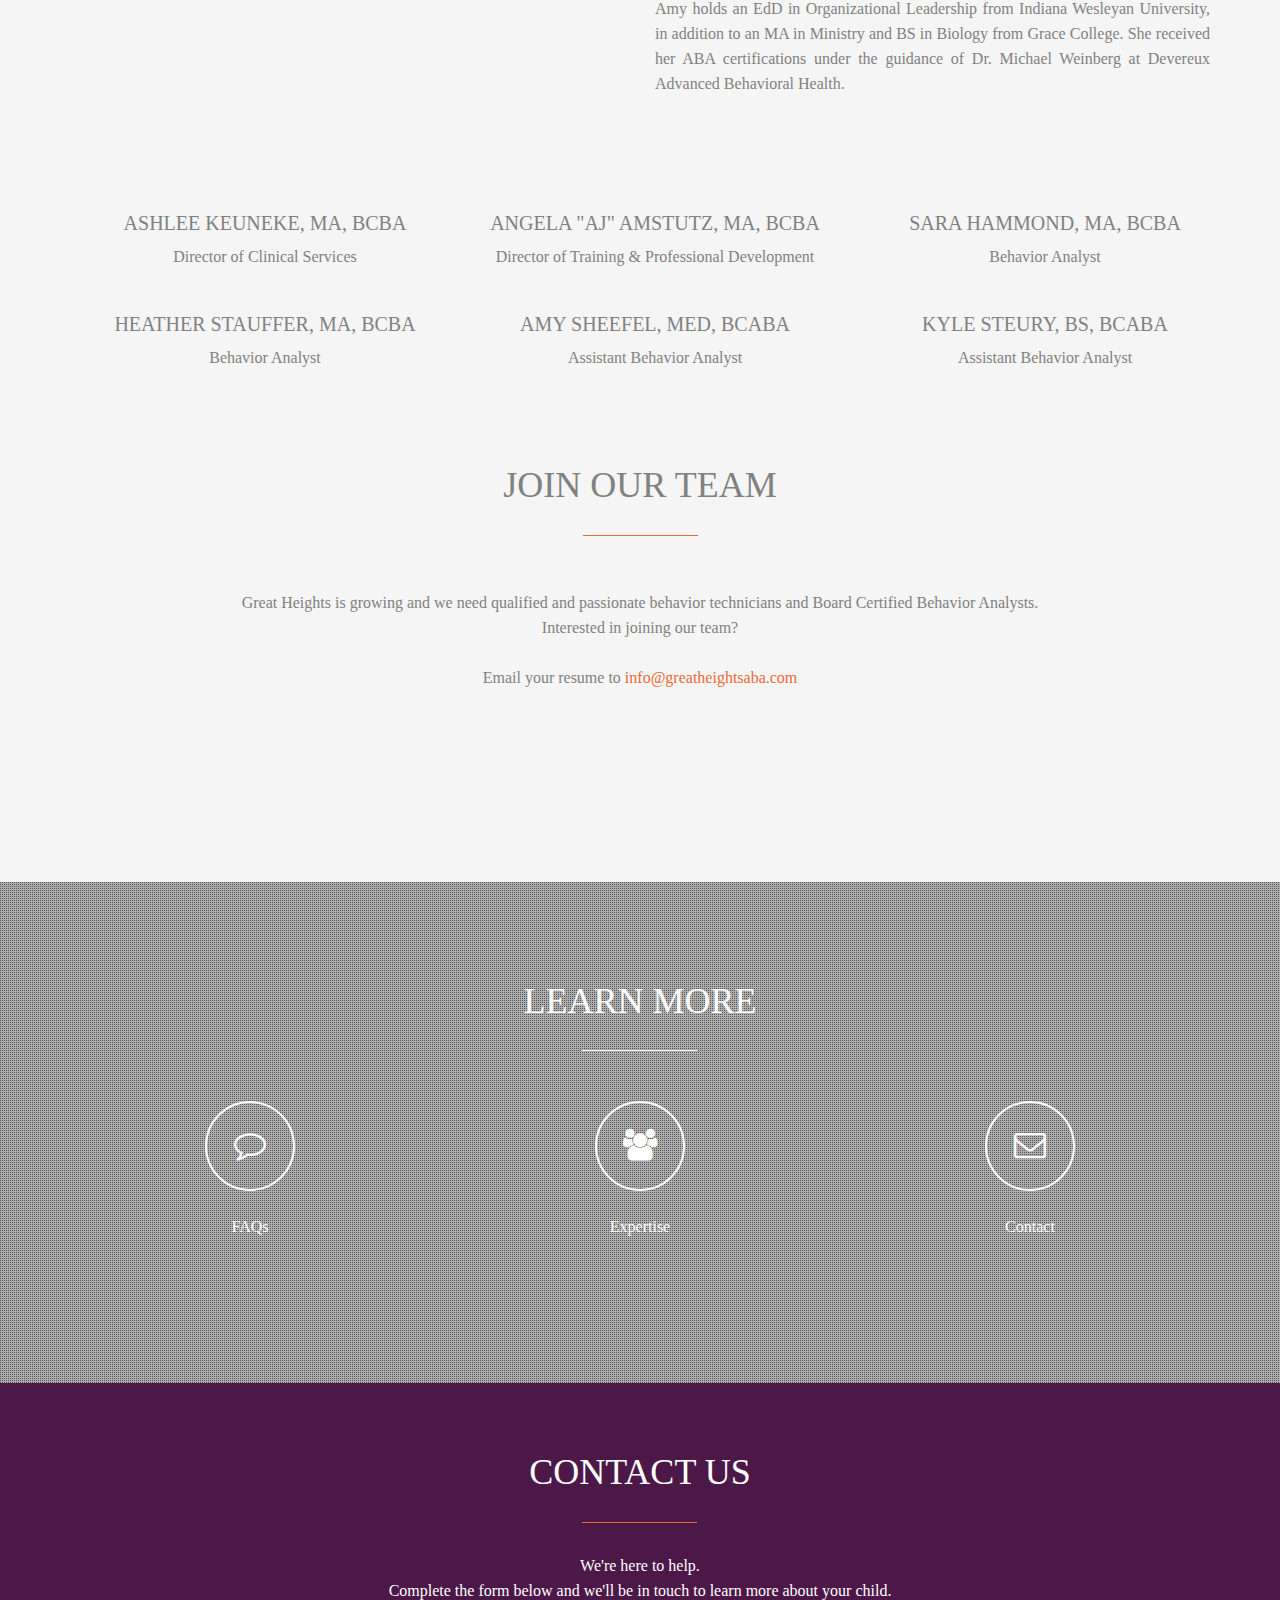
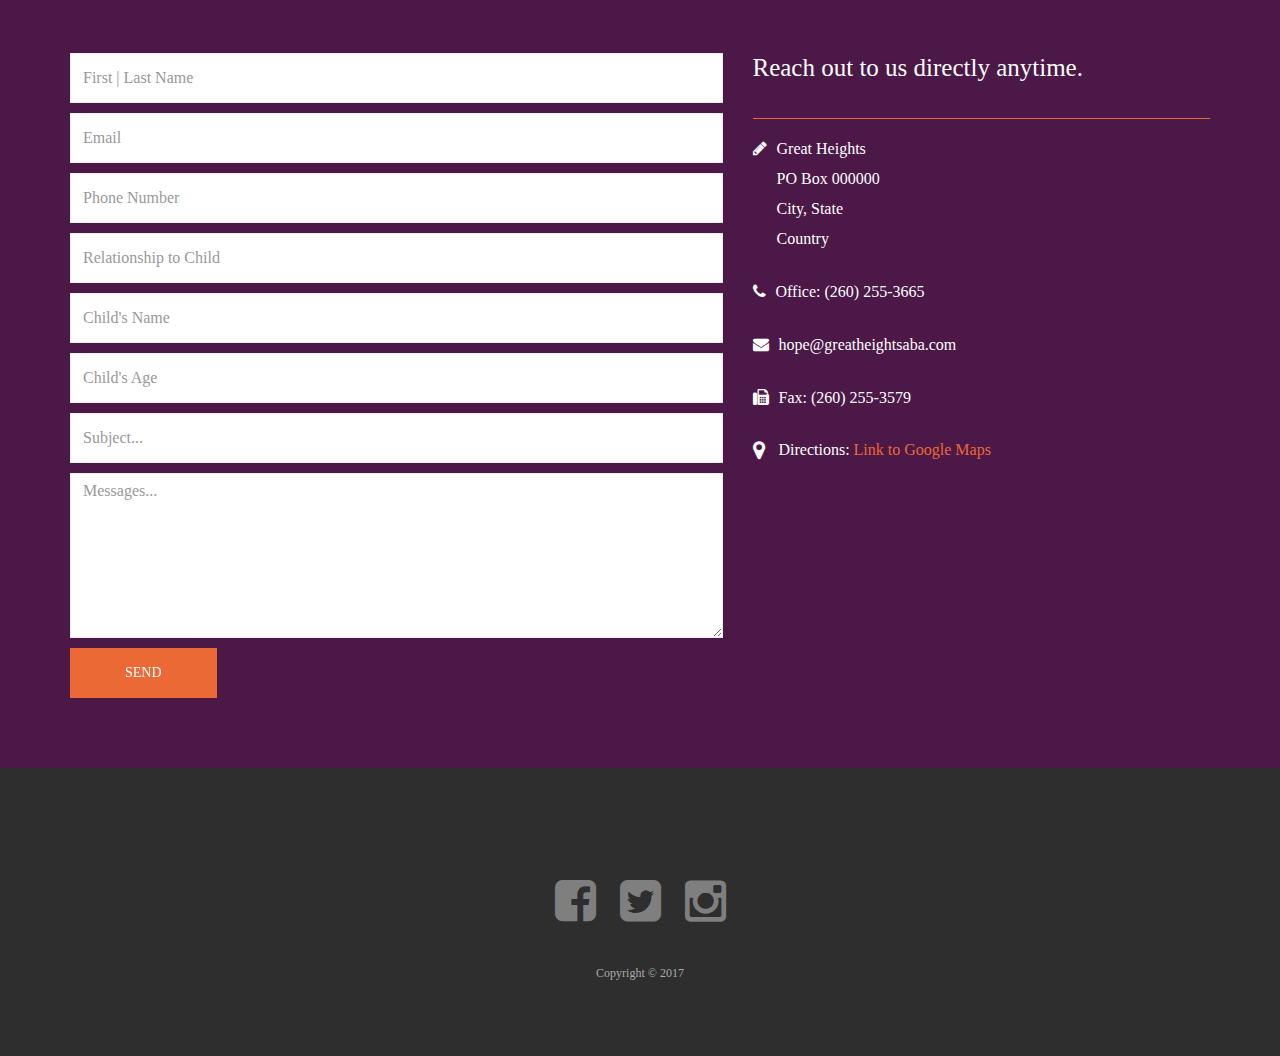
<file: blue-pro/agh.html>
<!DOCTYPE html>
<!--[if lt IE 7]>      <html lang="en" class="no-js lt-ie9 lt-ie8 lt-ie7"> <![endif]-->
<!--[if IE 7]>         <html lang="en" class="no-js lt-ie9 lt-ie8"> <![endif]-->
<!--[if IE 8]>         <html lang="en" class="no-js lt-ie9"> <![endif]-->
<!--[if gt IE 8]><!--> <html lang="en" class="no-js"> <!--<![endif]-->
    <head>
        <!-- meta character set -->
        <meta charset="utf-8">
        <!-- Always force latest IE rendering engine or request Chrome Frame -->
        <meta http-equiv="X-UA-Compatible" content="IE=edge,chrome=1">
        <title>About Great Heights</title>     
        <!-- Meta Description -->
        <meta name="description" content="Blue One Page Creative HTML5 Template">
        <meta name="keywords" content="one page, single page, onepage, responsive, parallax, creative, business, html5, css3, css3 animation">
        <meta name="author" content="Muhammad Morshed">
        
        <!-- Mobile Specific Meta -->
        <meta name="viewport" content="width=device-width, initial-scale=1">
        
        <!-- ================================================== CSS ================================================== -->
        
        <link href='http://fonts.googleapis.com/css?family=Open+Sans:400,300,700' rel='stylesheet' type='text/css'>
        
        <!-- Fontawesome Icon font -->
        <link rel="stylesheet" href="css/font-awesome.min.css">
        <!-- bootstrap.min -->
        <link rel="stylesheet" href="css/jquery.fancybox.css">
        <!-- bootstrap.min -->
        <link rel="stylesheet" href="css/bootstrap.min.css">
        <!-- bootstrap.min -->
        <link rel="stylesheet" href="css/owl.carousel.css">
        <!-- bootstrap.min -->
        <link rel="stylesheet" href="css/slit-slider.css">
        <!-- bootstrap.min -->
        <link rel="stylesheet" href="css/animate.css">
        <!-- Main Stylesheet -->
        <link rel="stylesheet" href="css/main.css">

        <!-- Modernizer Script for old Browsers -->
        <script src="js/modernizr-2.6.2.min.js"></script>

    </head>
    
    <body id="body">

        <!-- preloader -->
        <!-- <div id="preloader">
            <div class="loder-box">
                <div class="battery"></div>
            </div>
        </div> -->
         <!-- <div class="battery"></div> -->
  
        <!-- end preloader -->
        <!-- ============================================= Peloader ============================================= -->
        <div id="preloader">
          <div class="spinner-wrap">
             <div class="spinner">
                <i></i><i></i><i></i><i></i><i></i><i></i><i></i><i></i><i></i><i></i><i></i><i></i>
             </div>
          </div>
        </div>
        <!-- =========================================== End Preloader ========================================== -->

        <!-- =================================================== Fixed Navigation =============================================== -->
        <header id="navigation" class="navbar-inverse navbar-fixed-top animated-header">
            <div class="container">
                <div class="navbar-header">
                    <!-- responsive nav button -->
                    <button type="button" class="navbar-toggle" data-toggle="collapse" data-target=".navbar-collapse">
                        <span class="sr-only">Toggle navigation</span>
                        <span class="icon-bar"></span>
                        <span class="icon-bar"></span>
                        <span class="icon-bar"></span>
                    </button>
                    <!-- /responsive nav button -->
                    
                    <!-- logo -->
                    <div class="navbar-brand">
                        <!-- <a href="#body">Blue</a> -->
                        <!-- <a href="#body"><input id="logo" type="image" src="./img/great_heights_logo.png"></a> -->
                        <a href="./index.html#body"><input id="logo" type="image" src="./img/great_heights_logo.png"></a>
                    </div>
                    <!-- /logo -->
                </div>

                <!-- main nav -->
                <nav class="collapse navbar-collapse navbar-right" role="navigation">
                    <ul id="nav" class="nav navbar-nav">
                        <!-- <li><a href="#body">Home</a></li>
                        <li><a href="#service">service</a></li>
                        <li><a href="#portfolio">portfolio</a></li>
                        <li><a href="#testimonials">Testimonial</a></li>
                        <li><a href="#price">price</a></li>
                        <li><a href="#contact">Contact</a></li> -->

                        <li class="nav-item">
                            <a class="nav-link dropdown-toggle" href="http://example.com" id="navbarDropdownMenuLink" data-toggle="dropdown" aria-haspopup="true" aria-expanded="false">About Great Heights</a>
                            <div class="dropdown-menu agh" aria-labelledby="navbarDropdownMenuLink">
                                <a class="dropdown-item" href="./agh.html#hope">Hope Renewed</a><br>
                            <div role="separator" class="divider"></div>
                                <a class="dropdown-item" href="./agh.html#team">Meet The Team</a><br>
                            <div role="separator" class="divider"></div>
                                <a class="dropdown-item" href="./agh.html#learn">Learn More</a><br>
                            <div role="separator" class="divider"></div>
                                <a class="dropdown-item" href="#contact">Contact Us</a>
                        </li>

                        <li class="nav-item">
                            <a class="nav-link dropdown-toggle" href="http://example.com" id="navbarDropdownMenuLink" data-toggle="dropdown" aria-haspopup="true" aria-expanded="false">Our Approach</a>
                            <div class="dropdown-menu our-approach" aria-labelledby="navbarDropdownMenuLink">
                                <a class="dropdown-item" href="our-approach.html#approaching-autism-dual-videos">Approaching Autism</a><br>
                            <div role="separator" class="divider"></div>
                                <a class="dropdown-item" href="./our-approach.html#aba-can-help">How ABa Can Help</a><br>
                            <div role="separator" class="divider"></div>
                                <a class="dropdown-item" href="./our-approach.html#service">Why Great Heights?</a><br>
                            <div role="separator" class="divider"></div>
                                <a class="dropdown-item" href="./our-approach.html#faqs">FAQs</a><br>
                            <div role="separator" class="divider"></div>
                                <a class="dropdown-item" href="./our-approach#learn">Learn More</a><br>
                            <div role="separator" class="divider"></div>
                                <a class="dropdown-item" href="./our-approach.html#contact">Contact Us</a>
                            <!-- <div role="separator" class="divider"></div> -->
                                <!--<a class="dropdown-item" href="#testimonials">Testimonials</a> -->
                        </li>
                        <!-- <li> --><!-- <a class="nav-link dropdown-toggle" href="http://example.com" id="navbarDropdownMenuLink" data-toggle="dropdown" aria-haspopup="true" aria-expanded="false">Learn More</a> -->
                            <!-- <button class="contact-button" style="background-color:#eb6935"><a href="#contact" type="button" style="font-family: bw mitga; background-color:#eb6935; font-weight: 600">contact</a></button> -->

                        <li class="nav-item">
                                <a class="nav-link dropdown-toggle" href="#contact" id="navbarDropdownMenuLink" data-toggle="dropdown" aria-haspopup="true" aria-expanded="false"><button class="contact-button" style="background-color:#eb6935">&nbsp;&nbsp;Contact&nbsp;&nbsp;</button></a>
                        </li>
                    </ul>
                </nav>
                <!-- /main nav -->
            </div>
        </header>
        <!-- =================================================== End Fixed Navigation =============================================== -->
        
        <main class="site-content" role="main">
        
            <!-- ============================================= Future Is Bright Section ============================================= -->
            <section id="hope" class="parallax">
                <div class="overlay">
                    <div class="container">
                        <div class="row">
                            <div class="sec-title text-center white wow animated fadeInDown">
                            <br><br>
                            <h2>The Future is Bright</h2>
                                <p style="font-style: italic; font-size:25px;">Great Heights. Where hope is renewed through personalized, proven treatment.</p>
                            </div>
                        <section id="hope">
                            <div class="container">
                               <div class="row overlay">
                                    <div class="bright">
                                       <iframe width="560" height="315" src="https://www.youtube.com/embed/EKnhLM-amIA?rel=0&amp;showinfo=0" frameborder="0" allow="autoplay; encrypted-media" allowfullscreen></iframe>
                                    </div>
                                </div>
                            </div>
                        </section>
                            <br>
                        </div>
                    </div>
                </div>
            </section>
            <!-- ============================================= Future Is Bright Section ============================================= -->

            <!-- ================================================== Service Section ================================================= -->
            <!-- <section id="service">
                <div class="container">
                    <div class="row">
                    
                        <div class="sec-title text-center">
                            <h2 class="wow animated bounceInLeft about-us">About Great Heights</h2>
                            <p class="wow animated bounceInRight">Our dedicated team and compassionate approach focus on renewing hope and inspiring the
                            <br>unimaginable for those with autism and other developmental disabilities.</p>
                        </div>
                        
                        <div class="col-md-4 col-sm-6 col-xs-12 text-center wow animated zoomIn">
                            <div class="service-item">
                                <div class="service-icon">
                                    <i class="fa fa-home fa-3x"></i>
                                </div>
                                <h3>Dedication</h3>
                                <p>Care, respect, teamwork, continuous learning and appreciation are the foundational values that we instill in everything we do. These principles guide our commitment to the success of each and every child.</p>
                            </div>
                        </div>
                    
                        <div class="col-md-4 col-sm-6 col-xs-12 text-center wow animated zoomIn" data-wow-delay="0.3s">
                            <div class="service-item">
                                <div class="service-icon">
                                    <i class="fa fa-tasks fa-3x"></i>
                                </div>
                                <h3>Progress</h3>
                                <p>Progress is the result of a proven approach. Applied behavior analysis is a scientific discipline that focuses on the application of learning principles to change behavior.</p>
                            </div>
                        </div>
                    
                        <div class="col-md-4 col-sm-6 col-xs-12 text-center wow animated zoomIn" data-wow-delay="0.6s">
                            <div class="service-item">
                                <div class="service-icon">
                                    <i class="fa fa-clock-o fa-3x"></i>
                                </div>
                                <h3>Compassion</h3>
                                <p>We know how challenging and overwhelming an autism diagnosis can be for families. Great Heights is a place of hope. We commit to building a brighter future with you.</p>
                            </div>
                        </div>
                    </div>
                </div>
            </section> -->
            <!-- ================================================== End Service Section ================================================= -->

            <!-- ===================================================== Meet The Team Section ==================================================== -->
            <section id="team">
                <div class="container">
                    <div class="row">
                        <div class="sec-title text-center">
                            <h2 class="wow animated bounceInLeft about-us">Meet The Team</h2>
                        </div>
                        
                        <div class="col-md-6 col-sm-6 col-xs-12 text-center wow animated zoomIn">
                            <div class="service-item">
                                <!-- <img src="img/slider/AdobeStock_40907008resize.jpg" width="380px" heightclass="pull-left" alt="member"> -->
                                <img src="./img/slider/AmyMcComasOrigResize.png" width="400px" heightclass="pull-left" alt="member">
                                <h4 class="name">Dr. Amy McComas</h4>
                                <h5 class="maintitle">CEO & Founder</h5>
                                <h6 class="title">Board Certified Behavior Analyst</h6><br>
                            </div>
                        </div>
                    
                        <div class="col-md-6 col-sm-6 col-xs-12 text-center wow animated zoomIn" data-wow-delay="0.3s">
                            <div class="service-item">
                                <p style="text-align: justify; font-size: 16px;">Dr. Amy McComas is a distinguished, nationally-recognized Board Certified Behavior Analyst (BCBA) with more than 15 years of experience providing applied behavior analysis (ABA) treatment. Focused on helping individuals achieve their highest potential, Amy founded Great Heights to provide ABA treatment for those diagnosed with autism and other developmental disabilities. Amy is passionate about the proven benefits of ABA and dedicated to helping families find hope in achievement and results.</p>
                                <br>
                                <p style="text-align: justify; font-size: 16px">Committed to developing future behavior analysts to meet the growing need for comprehensive ABA treatment, Amy has presented at numerous behavior analysis conferences and held academic teaching positions at Ball State University and Grace College. Amy is also a founder of Indiana’s statewide professional ABA organization, the Hoosier Association for Behavior Analysis. Prior to founding Great Heights, Amy served in clinical leadership roles at Indiana Applied Behavior Analysis Institute, Children’s Autism Center and Transitional Living Consultants, Inc.</p>
                                    <br>
                                <p style="text-align: justify">Amy holds an EdD in Organizational Leadership from Indiana Wesleyan University, in addition to an MA in Ministry and BS in Biology from Grace College. She received her ABA certifications under the guidance of Dr. Michael Weinberg at Devereux Advanced Behavioral Health.</p>
                            </div>
                        </div>
                    </div>
                <br><br><br>
                   
                <div class="container">
                    <div class="row">
                        <div class="col-md-4 col-sm-6 col-xs-12 text-center wow animated zoomIn">
                            <div class="service-item"><br>
                                <h3>Ashlee Keuneke, MA, BCBA</h3>
                                <p>Director of Clinical Services</p>
                            </div>
                        </div>
                    <br>
                        <div class="col-md-4 col-sm-6 col-xs-12 text-center wow animated zoomIn" data-wow-delay="0.3s">
                            <div class="service-item">
                                <h3>Angela "AJ" Amstutz, MA, BCBA</h3>
                                <p>Director of Training & Professional Development</p>
                            </div>
                        </div>
                        <div class="col-md-4 col-sm-6 col-xs-12 text-center wow animated zoomIn" data-wow-delay="0.6s">
                            <div class="service-item">
                                <h3>Sara Hammond, MA, BCBA</h3>
                                <p>Behavior Analyst</p>
                            </div>
                        </div>
                    </div>
                <br>
                    <div class="row">
                        <div class="col-md-4 col-sm-6 col-xs-12 text-center wow animated zoomIn">
                            <div class="service-item">
                                <h3>Heather Stauffer, MA, BCBA</h3>
                                <p>Behavior Analyst</p>
                            </div>
                        </div>
                    
                        <div class="col-md-4 col-sm-6 col-xs-12 text-center wow animated zoomIn" data-wow-delay="0.3s">
                            <div class="service-item">
                                <h3>Amy Sheefel, MEd, BCaBA</h3>
                                <p>Assistant Behavior Analyst</p>
                            </div>
                        </div>
                    
                        <div class="col-md-4 col-sm-6 col-xs-12 text-center wow animated zoomIn" data-wow-delay="0.6s">
                            <div class="service-item">
                                <h3>Kyle Steury, BS, BCaBA</h3>
                                <p>Assistant Behavior Analyst</p>
                            </div>
                        </div>
                    </div>
                </div>
            <br>
          
            <!-- ===================================================== Meet The Team Section ==================================================== -->

            <!-- ===================================================== Join Our Team Section ==================================================== -->
                    <br><br><br>
                        <div class="sec-title text-center orange grey wow animated fadeInDown">
                            <h2>Join Our Team</h2>
                                <br>
                            <p class="join">Great Heights is growing and we need qualified and passionate behavior technicians and Board Certified Behavior Analysts. <br>Interested in joining our team?<br><br>Email your resume to <a href="info@greatheightsaba.com" style="color:#eb6935">info@greatheightsaba.com</a></p>
                        </div>
                    </div>
                    <!--</div>-->
                </div>
                <br><br><br>
            </section>
            <!-- ================================================ End Join Our Team Section =============================================== -->

            <!-- ==================================================== Learn More section =====================================================-->
            <section id="learn" class="parallax">
                <div class="overlay">
                    <div class="container">
                        <div class="row">
                            <div class="sec-title text-center white">
                                <h2 class="wow animated bounceInLeft about-us">Learn More</h2>
                            </div>
                            
                            <div class="col-md-4 col-sm-6 col-xs-12 text-center wow animated zoomIn">
                                <div class="service-item">
                                    <ul class="learn-button">
                                        <li class="wow animated zoomIn learn-link"><a href="./our-approach.html#faqs"><i class="fa fa-comment-o fa-2x"></i></a><br>FAQs</li>        
                                    </ul>
                                    <br>
                                </div>
                            </div>
                        
                            <div class="col-md-4 col-sm-6 col-xs-12 text-center wow animated zoomIn" data-wow-delay="0.3s">
                                <div class="service-item">
                                    <ul class="learn-button">
                                        <li class="wow animated zoomIn learn-link" data-wow-delay="0.3s"><a href=".//our-approach.html"><i class="fa fa-users fa-2x"></i></a><br>Expertise</li>             
                                    </ul>
                                    <br>
                                </div>
                            </div>
                        
                            <div class="col-md-4 col-sm-6 col-xs-12 text-center wow animated zoomIn" data-wow-delay="0.6s">
                                <div class="service-item">
                                    <ul class="learn-button">
                                        <li class="wow animated zoomIn learn-link" data-wow-delay="0.3s"><a href="#contact"><i class="fa fa-envelope-o fa-2x"></i></a><br>Contact</li>              
                                    </ul>
                                    <br>
                                </div>
                            </div>
                        </div>
                    </div>
                </div>
            </section>
            <!-- <section id="learn" class="parallax">
                <div class="overlay">
                    <div class="container">
                        <div class="row">
                        
                            <div class="sec-title text-center white wow animated fadeInDown">
                                <h2>Learn More</h2>
                            </div>
                            
                            <ul class="learn-button">
                                <li class="wow animated zoomIn learn-link"><a href="./our-approach.html#faqs"><i class="fa fa-comment-o fa-2x"></i></a><br>FAQs</li>
                                <li class="wow animated zoomIn learn-link" data-wow-delay="0.3s"><a href=".//our-approach.html"><i class="fa fa-users fa-2x"></i></a><br>Expertise</li> 
                                <li class="wow animated zoomIn learn-link" data-wow-delay="0.3s"><a href="#contact"><i class="fa fa-envelope-o fa-2x"></i></a><br>Contact</li>              
                            </ul>
                            
                        </div>
                    </div>
                </div>
            </section> -->
            <!-- =================================================== End Learn More section ===================================================-->
            
            <!-- ===================================================== Contact Section ==================================================== -->
            <section id="contact" >
                <div class="container">
                    <div class="row">
                        
                        <div class="sec-title contact text-center wow animated fadeInDown">
                            <h2 class="contact">Contact Us</h2>
                            <p class="contact">We're here to help.<br>Complete the form below and we'll be in touch to learn more about your child.</p>
                        </div>
                        
                        
                        <div class="col-md-7 contact-form wow animated fadeInLeft">
                            <form action="#" method="post">
                                <div class="input-field">
                                    <input type="text" name="name" class="form-control" placeholder="First | Last Name" required="">
                                </div>
                                <div class="input-field">
                                    <input type="email" name="email" class="form-control" placeholder="Email" required="">
                                </div>
                                <div class="input-field">
                                    <input type="tel" name="phone number" class="form-control" placeholder="Phone Number" required="">
                                </div>
                                <div class="input-field">
                                    <input type="text" name="Relationship to Child" class="form-control" placeholder="Relationship to Child" required="">
                                </div>
                                <div class="input-field">
                                    <input type="text" name="Child's Name" class="form-control" placeholder="Child's Name" required="">
                                </div>
                                <div class="input-field">
                                    <input type="number" name="Child's Age" class="form-control" placeholder="Child's Age" required="">
                                </div>
                                <div class="input-field">
                                    <input type="text" name="subject" class="form-control" placeholder="Subject..." required="">
                                </div>
                                <div class="input-field">
                                    <textarea name="message" class="form-control" placeholder="Messages..." required=""></textarea>
                                </div>
                                <button type="submit" id="submit" class="btn btn-blue btn-effect">Send</button>
                            </form>
                        </div>
                        

                        <div class="col-md-5 wow animated fadeInRight">
                            <address class="contact-details">
                                <p style="font-size: 25px">Reach out to us directly anytime.</p><h3></h3>                       
                                <p><i class="fa fa-pencil"></i>Great Heights<span>PO Box 000000</span> <span>City, State </span><span>Country</span></p>
                                <br>
                                <p><i class="fa fa-phone"></i>Office: (260) 255-3665</p><br>
                                <p><i class="fa fa-envelope"></i>hope@greatheightsaba.com</p><br>
                                <p><i class="fa fa-fax"></i>Fax: (260) 255-3579</p><br>
                                <p><i class="fa fa-map-marker fa-lg"></i>&nbsp;Directions:<a href="https://www.google.com/maps" target="_blank" style="color: #eb6935">&nbsp;Link to Google Maps</a></p>
                            </address>
                        </div>
            
                    </div>
                </div>
            </section>
            <!-- ===================================================== End Contact Section ==================================================== -->
            
            <!-- <section id="google-map">
                <div id="map-canvas" class="wow animated fadeInUp"></div>
            </section> -->
        
        </main>


         <!-- ===================================================== Floating Social Media Bar ================================================= -->
        <div class="float-sm">
            <div class="fl-fl float-fb">
                <i class="fa fa-facebook"></i>
                <a href="https://www.facebook.com/GreatHeightsABA/" target="_blank">Like us!</a>
            </div>
            <div class="fl-fl float-tw">
                <i class="fa fa-twitter"></i>
                <a href="https://twitter.com/GreatHeightsABA/" target="_blank">Follow us!</a>
            </div>
            <div class="fl-fl float-ig">
                <i class="fa fa-instagram"></i>
                <a href="https://www.instagram.com/GreatHeightsABA/" target="_blank">Let's Connect</a>
            </div>
        </div>
        <!-- =================================================== End of Floating Social Media Bar ============================================= -->
        
        <footer id="footer">
            <div class="container">
                <div class="row text-center">
                    <div class="footer-content">
                        <!-- <div class="wow animated fadeInDown">
                            <p>newsletter signup</p>
                            <p>Get Cool Stuff! We hate spam!</p>
                        </div> -->
                        <!-- <form action="#" method="post" class="subscribe-form wow animated fadeInUp">
                            <div class="input-field">
                                <input type="email" class="subscribe form-control" placeholder="Enter Your Email...">
                                <button type="submit" class="submit-icon">
                                    <i class="fa fa-paper-plane fa-lg"></i>
                                </button>
                            </div>
                        </form> -->
                        <div class="footer-social">
                            <ul>
                                <!-- <li class="wow animated zoomIn"><a href="#"><i class="fa fa-thumbs-up fa-3x"></i></a></li>
                                <li class="wow animated zoomIn" data-wow-delay="0.3s"><a href="#"><i class="fa fa-twitter fa-3x"></i></a></li>
                                <li class="wow animated zoomIn" data-wow-delay="0.6s"><a href="#"><i class="fa fa-skype fa-3x"></i></a></li>
                                <li class="wow animated zoomIn" data-wow-delay="0.9s"><a href="#"><i class="fa fa-dribbble fa-3x"></i></a></li>
                                <li class="wow animated zoomIn" data-wow-delay="1.2s"><a href="#"><i class="fa fa-youtube fa-3x"></i></a></li> -->
                                <li class="wow animated zoomIn"><a href="https://www.facebook.com/GreatHeightsABA/" target="_blank"><i class="fa fa-facebook-square fa-3x"></i></a></li>
                                <li class="wow animated zoomIn" data-wow-delay="0.3s"><a href="https://twitter.com/GreatHeightsABA/" target="_blank"><i class="fa fa-twitter-square fa-3x"></i></a></li>
                                <li class="wow animated zoomIn" data-wow-delay="0.9s"><a href="https://www.instagram.com/GreatHeightsABA/" target="_blank"><i class="fa fa-instagram fa-3x"></i></a></li>
                            </ul>
                        </div>
                        
                        <p>Copyright &copy; 2017</p>
                    </div>
                </div>
            </div>
        </footer>
        
        <!-- ======================================================= Essential jQuery Plugins ======================================================= -->
        <!-- Main jQuery -->
        <script src="js/jquery-1.11.1.min.js"></script>
        <!-- Twitter Bootstrap -->
        <script src="js/bootstrap.min.js"></script>
        <!-- Single Page Nav -->
        <script src="js/jquery.singlePageNav.min.js"></script>
        <!-- jquery.fancybox.pack -->
        <script src="js/jquery.fancybox.pack.js"></script>
        <!-- Google Map API -->
        <script src="http://maps.google.com/maps/api/js?sensor=false"></script>
        <!-- Owl Carousel -->
        <script src="js/owl.carousel.min.js"></script>
        <!-- jquery easing -->
        <script src="js/jquery.easing.min.js"></script>
        <!-- Fullscreen slider -->
        <script src="js/jquery.slitslider.js"></script>
        <script src="js/jquery.ba-cond.min.js"></script>
        <!-- onscroll animation -->
        <script src="js/wow.min.js"></script>
        <!-- Custom Functions -->
        <script src="js/main.js"></script>
    </body>
</html>
</file>
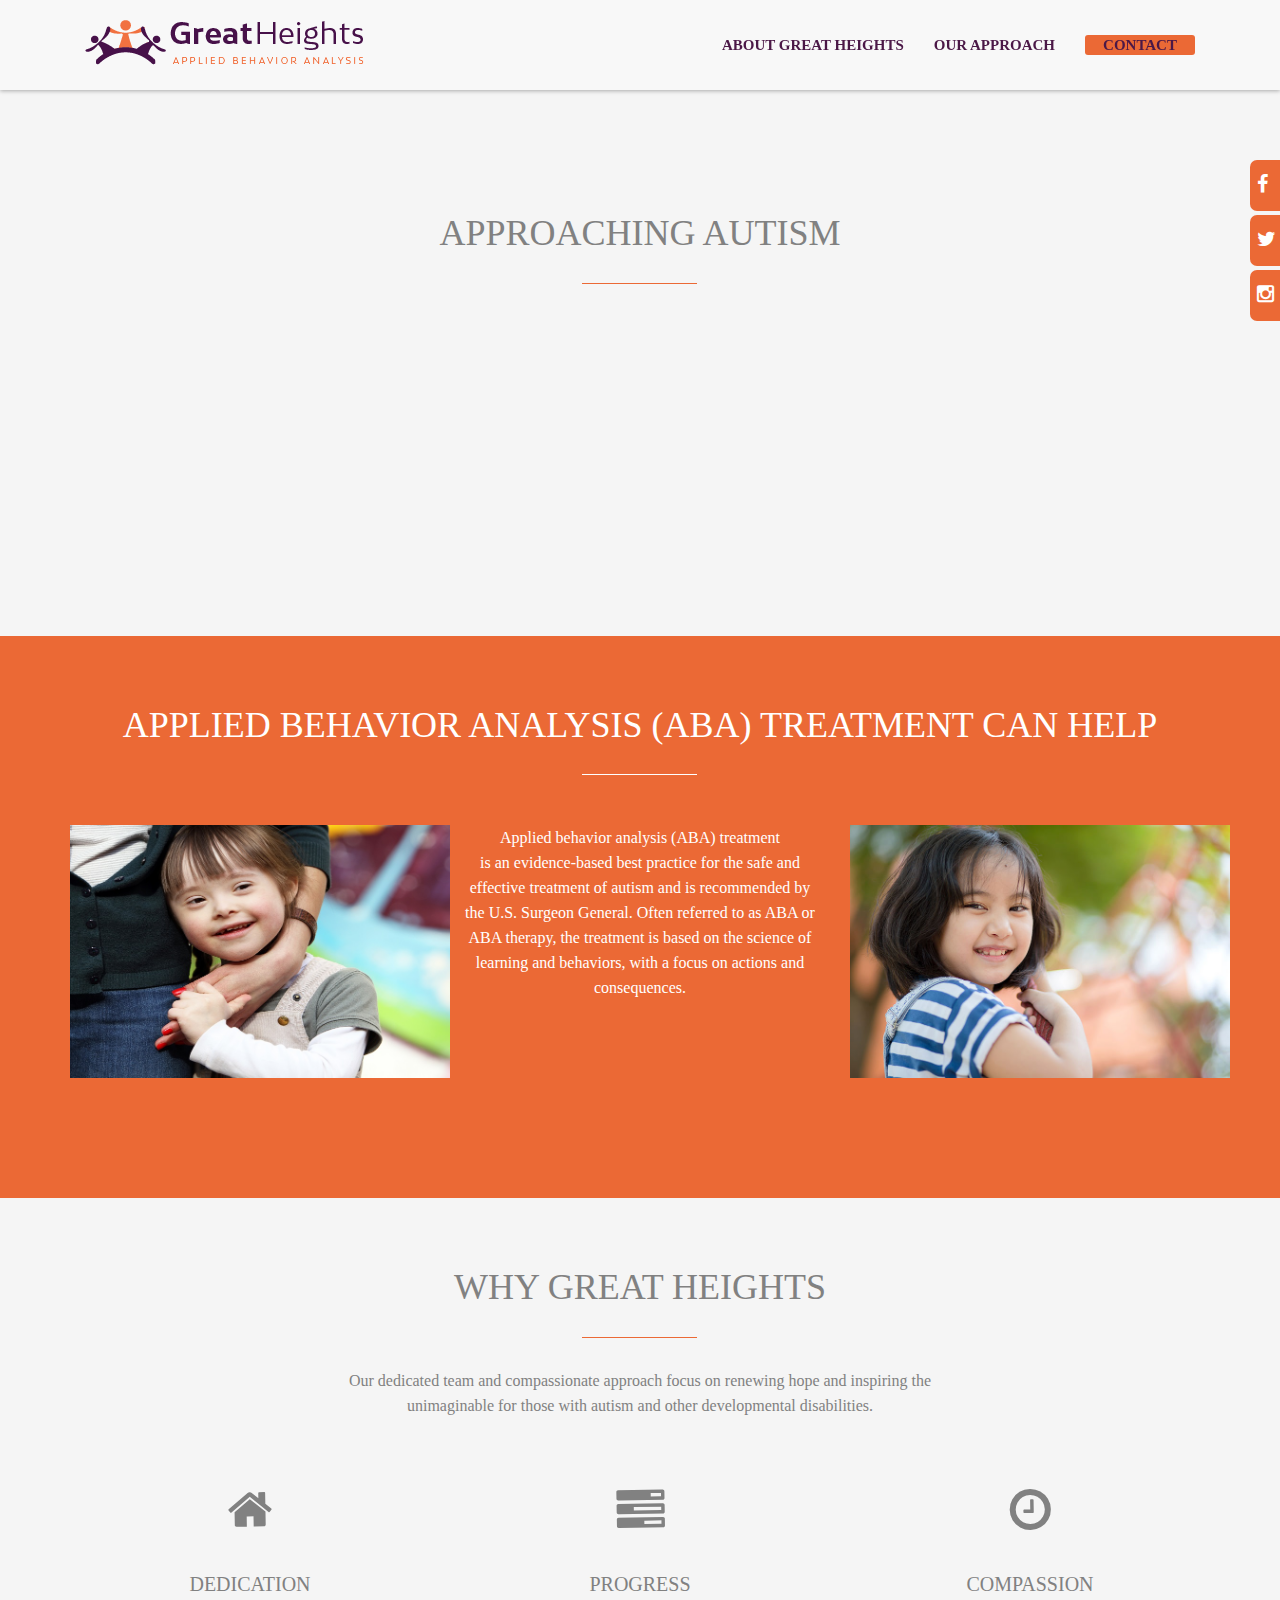
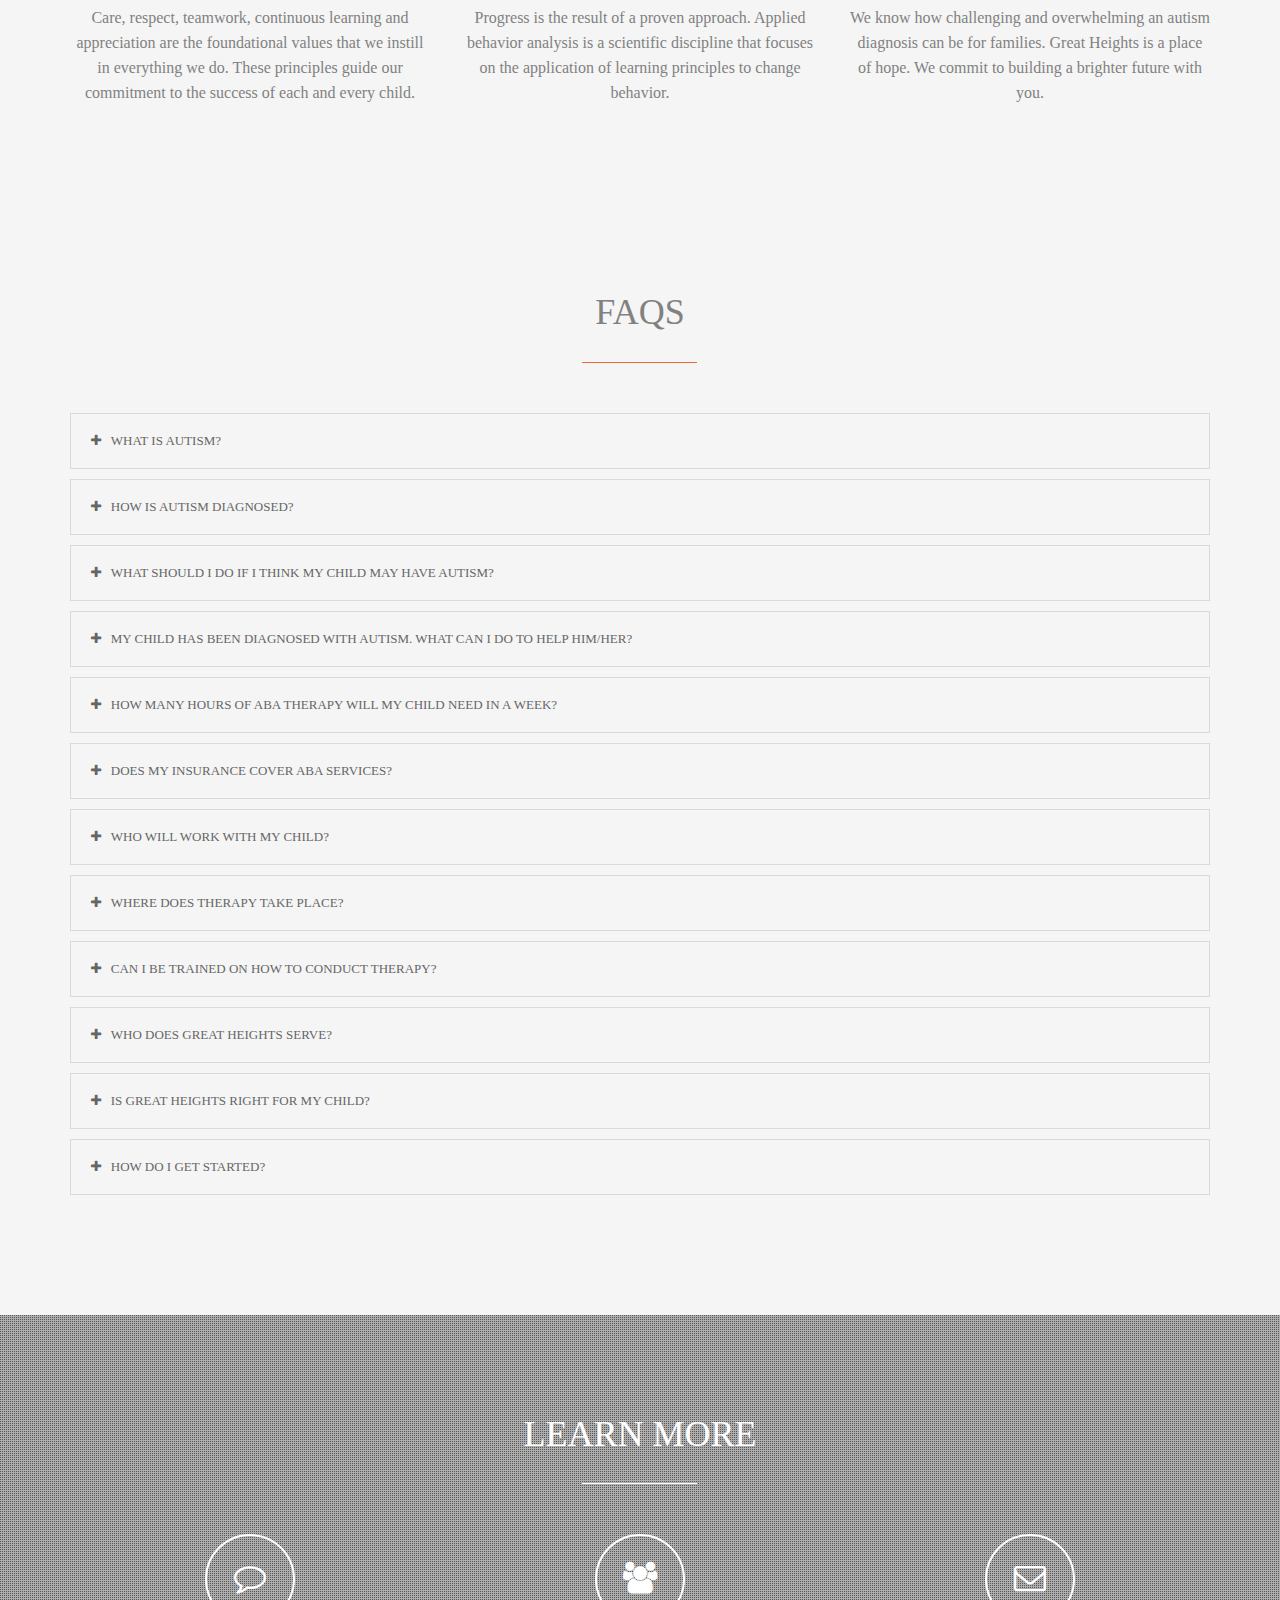
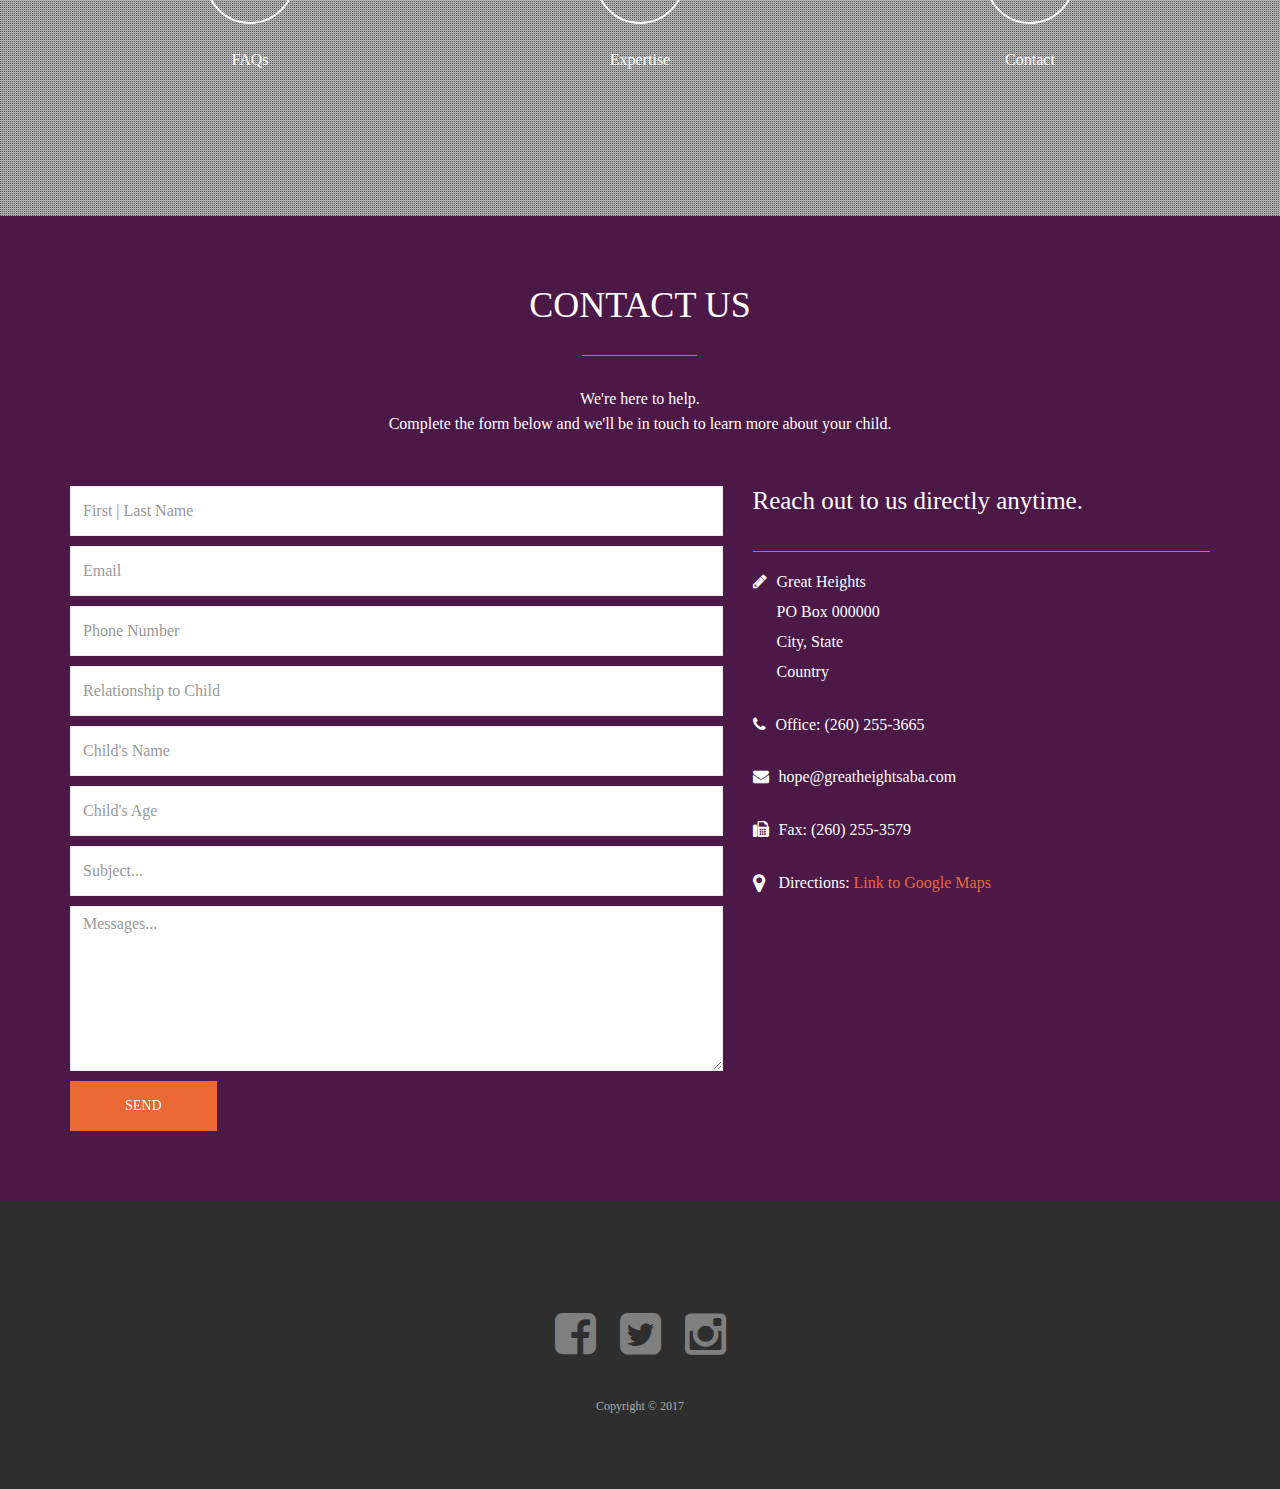
<file: blue-pro/our-approach.html>
<!DOCTYPE html>
<!--[if lt IE 7]>      <html lang="en" class="no-js lt-ie9 lt-ie8 lt-ie7"> <![endif]-->
<!--[if IE 7]>         <html lang="en" class="no-js lt-ie9 lt-ie8"> <![endif]-->
<!--[if IE 8]>         <html lang="en" class="no-js lt-ie9"> <![endif]-->
<!--[if gt IE 8]><!--> <html lang="en" class="no-js"> <!--<![endif]-->
    <head>
    	<!-- meta character set -->
        <meta charset="utf-8">
		<!-- Always force latest IE rendering engine or request Chrome Frame -->
        <meta http-equiv="X-UA-Compatible" content="IE=edge,chrome=1">
        <title>Our Approach</title>		
		<!-- Meta Description -->
        <meta name="description" content="Blue One Page Creative HTML5 Template">
        <meta name="keywords" content="one page, single page, onepage, responsive, parallax, creative, business, html5, css3, css3 animation">
        <meta name="author" content="Muhammad Morshed">
		
		<!-- Mobile Specific Meta -->
        <meta name="viewport" content="width=device-width, initial-scale=1">
		
		<!-- ================================================== CSS ================================================== -->
		
		<link href='http://fonts.googleapis.com/css?family=Open+Sans:400,300,700' rel='stylesheet' type='text/css'>
		
		<!-- Fontawesome Icon font -->
        <link rel="stylesheet" href="css/font-awesome.min.css">
		<!-- bootstrap.min -->
        <link rel="stylesheet" href="css/jquery.fancybox.css">
		<!-- bootstrap.min -->
        <link rel="stylesheet" href="css/bootstrap.min.css">
		<!-- bootstrap.min -->
        <link rel="stylesheet" href="css/owl.carousel.css">
		<!-- bootstrap.min -->
        <link rel="stylesheet" href="css/slit-slider.css">
		<!-- bootstrap.min -->
        <link rel="stylesheet" href="css/animate.css">
		<!-- Main Stylesheet -->
        <link rel="stylesheet" href="css/main.css">

		<!-- Modernizer Script for old Browsers -->
        <script src="js/modernizr-2.6.2.min.js"></script>

    </head>
	
    <body id="body">

		<!-- preloader -->
		<!-- <div id="preloader">
            <div class="loder-box">
            	<div class="battery"></div>
            </div>
		</div> -->
		 <!-- <div class="battery"></div> -->
  
		<!-- end preloader -->
		<!-- ============================================= Preloader ============================================= -->
		<div id="preloader">
	      <div class="spinner-wrap">
	         <div class="spinner">
	            <i></i><i></i><i></i><i></i><i></i><i></i><i></i><i></i><i></i><i></i><i></i><i></i>
	         </div>
	      </div>
   		</div>
		<!-- =========================================== End Preloader ========================================== -->

        <!-- ========================================= Fixed Navigation ========================================= -->
        <header id="navigation" class="navbar-inverse navbar-fixed-top animated-header">
            <div class="container">
                <div class="navbar-header">
                    <!-- responsive nav button -->
					<button type="button" class="navbar-toggle" data-toggle="collapse" data-target=".navbar-collapse">
						<span class="sr-only">Toggle navigation</span>
						<span class="icon-bar"></span>
						<span class="icon-bar"></span>
						<span class="icon-bar"></span>
                    </button>
					<!-- /responsive nav button -->
					
					<!-- logo -->
					<div class="navbar-brand">
						<!-- <a href="#body">Blue</a> -->
						<!-- <a href="#body"><input id="logo" type="image" src="./img/great_heights_logo.png"></a> -->
            			<a href="./index.html#body"><input id="logo" type="image" src="./img/great_heights_logo.png"></a>
					</div>
					<!-- /logo -->
                </div>

				<!-- main nav -->
                <nav class="collapse navbar-collapse navbar-right" role="navigation">
                    <ul id="nav" class="nav navbar-nav">
	                    <li class="nav-item">
	                  		<a class="nav-link dropdown-toggle" href="http://example.com" id="navbarDropdownMenuLink" data-toggle="dropdown" aria-haspopup="true" aria-expanded="false">About Great Heights</a>
	                  		<div class="dropdown-menu agh" aria-labelledby="navbarDropdownMenuLink">
	                  		<a class="dropdown-item" href="./agh.html#hope">Hope Renewed</a><br>
	                 	 	<div role="separator" class="divider"></div>
	                   		<a class="dropdown-item" href="./about_us.html#team">Meet The Team</a><br>
	                   		<div role="separator" class="divider"></div>
	                       	<a class="dropdown-item" href="./about_us.html#learn">Learn More</a><br>
	                   		<div role="separator" class="divider"></div>
	                       	<a class="dropdown-item" href="#contact">Contact Us</a>
	               		</li>

						<li class="nav-item">
			                <a class="nav-link dropdown-toggle" href="http://example.com" id="navbarDropdownMenuLink" data-toggle="dropdown" aria-haspopup="true" aria-expanded="false">Our Approach</a>
			                <div class="dropdown-menu our-approach" aria-labelledby="navbarDropdownMenuLink">
			                <a class="dropdown-item" href="our-approach.html#approaching-autism-dual-videos">Approaching Autism</a><br>
			                <div role="separator" class="divider"></div>
			                <a class="dropdown-item" href="./our-approach.html#aba-can-help">How ABA Can Help</a><br>
			                <div role="separator" class="divider"></div>
			                <a class="dropdown-item" href="./our-approach.html#service">Why Great Heights?</a><br>
			                <div role="separator" class="divider"></div>
			                <a class="dropdown-item" href="./our-approach.html#faqs">FAQs</a><br>
			                <div role="separator" class="divider"></div>
			                <a class="dropdown-item" href="./our-approach#learn">Learn More</a><br>
			                <div role="separator" class="divider"></div>
	                        <a class="dropdown-item" href="./our-approach.html#contact">Contact Us</a>
			                <!-- <div role="separator" class="divider"></div> -->
			                    <!--<a class="dropdown-item" href="#testimonials">Testimonials</a> -->
               			</li>
                		<!-- <li> --><!-- <a class="nav-link dropdown-toggle" href="http://example.com" id="navbarDropdownMenuLink" data-toggle="dropdown" aria-haspopup="true" aria-expanded="false">Learn More</a> -->
                  			<!-- <button class="contact-button" style="background-color:#eb6935"><a href="#contact" type="button" style="font-family: bw mitga; background-color:#eb6935; font-weight: 600">contact</a></button> -->

                  		<li class="nav-item">
			                	<a class="nav-link dropdown-toggle" href="#contact" id="navbarDropdownMenuLink" data-toggle="dropdown" aria-haspopup="true" aria-expanded="false"><button class="contact-button" style="background-color:#eb6935">&nbsp;&nbsp;Contact&nbsp;&nbsp;</button></a>
               			</li>
                    </ul>
                </nav>
				<!-- /main nav -->
            </div>
        </header>
        <!-- ==================================== End Fixed Navigation ==================================== -->
		
		<main class="site-content" role="main">
			
			<!-- ==================================== Approaching Autism ==================================== -->
			<section id="approaching-autism-dual-videos">
				<div class="container">
					<div class="row">
						<br><br><br><br><br><br>
						<div class="sec-title text-center">
							<h2 class="wow animated bounceInLeft about-us">Approaching Autism</h2>
						</div>
						
						<div class="col-md-6 col-sm-6 col-xs-12 text-center wow animated zoomIn">
							<div class="approaching-autism-dual-videos-item">
								<iframe width="400" height="225" src="https://www.youtube.com/embed/77Hiv-JND2U?rel=0&amp;showinfo=0" frameborder="0" allow="autoplay; encrypted-media" allowfullscreen></iframe>
							</div>
						</div>
					
						<div class="col-md-6 col-sm-6 col-xs-12 text-center wow animated zoomIn" data-wow-delay="0.3s">
							<div class="approaching-autism-dual-videos-item">
								<iframe width="400" height="225" src="https://www.youtube.com/embed/pXQCm6tRJig?rel=0&amp;showinfo=0" frameborder="0" allow="autoplay; encrypted-media" allowfullscreen></iframe>
							</div>
						</div>
					</div>
				</div>
			</section>
			<!-- ==================================== End Approaching Autism ==================================== -->


			<!--  ==================== Applied Behavior Analysis (ABA) Treatment Can Help section ========================== -->
			<section id="aba-can-help">
				<div class="container">
					<div class="row">
					
						<div class="sec-title text-center white">
							<h2 class="wow animated bounceInLeft white-title">Applied Behavior Analysis (ABA) Treatment Can Help</h2>
						</div>
						
						<div class="col-md-4 col-sm-6 col-xs-12 text-center wow animated zoomIn">
							<div class="aba-can-help-item">
								<img src="img/slider/AdobeStock_40907008resize.jpg" width="380px" heightclass="pull-left" alt="member">
							</div>
						</div>
					
						<div class="col-md-4 col-sm-6 col-xs-12 text-center wow animated zoomIn" data-wow-delay="0.3s">
							<div class="aba-can-help-item">
								<p style="font-size: 15px:; text-align:auto">Applied behavior analysis (ABA) treatment<br> is an evidence-based best practice for the safe and effective treatment of autism and is recommended by the U.S. Surgeon General. Often referred to as ABA or ABA therapy, the treatment is based on the science of learning and behaviors, with a focus on actions and consequences.</p>		
							</div>
						</div>
					
						<div class="col-md-4 col-sm-6 col-xs-12 text-center wow animated zoomIn" data-wow-delay="0.6s">
							<div class="aba-can-help-item">
								<img src="img/slider/AdobeStock_108513653.jpg" width="380px" class="pull-left" alt="member">
							</div>
						</div>
					</div>
				</div>
			</section>
			<!--  ==================== End Applied Behavior Analysis (ABA) Treatment Can Help section ========================== -->


			<!--  ========================================= Why Great Heights ================================================== -->
			<section id="service">
				<div class="container">
					<div class="row">
					
						<div class="sec-title text-center">
							<h2 class="wow animated bounceInLeft about-us">Why Great Heights</h2>
							<p class="wow animated bounceInRight">Our dedicated team and compassionate approach focus on renewing hope and inspiring the
							<br>unimaginable for those with autism and other developmental disabilities.</p>
						</div>
						
						<div class="col-md-4 col-sm-6 col-xs-12 text-center wow animated zoomIn">
							<div class="service-item">
								<div class="service-icon">
									<i class="fa fa-home fa-3x"></i>
								</div>
								<h3>Dedication</h3>
								<p>Care, respect, teamwork, continuous learning and appreciation are the foundational values that we instill in everything we do. These principles guide our commitment to the success of each and every child.</p>
							</div>
						</div>
					
						<div class="col-md-4 col-sm-6 col-xs-12 text-center wow animated zoomIn" data-wow-delay="0.3s">
							<div class="service-item">
								<div class="service-icon">
									<i class="fa fa-tasks fa-3x"></i>
								</div>
								<h3>Progress</h3>
								<p>Progress is the result of a proven approach. Applied behavior analysis is a scientific discipline that focuses on the application of learning principles to change behavior.</p>
							</div>
						</div>
					
						<div class="col-md-4 col-sm-6 col-xs-12 text-center wow animated zoomIn" data-wow-delay="0.6s">
							<div class="service-item">
								<div class="service-icon">
									<i class="fa fa-clock-o fa-3x"></i>
								</div>
								<h3>Compassion</h3>
								<p>We know how challenging and overwhelming an autism diagnosis can be for families. Great Heights is a place of hope. We commit to building a brighter future with you.</p>
							</div>
						</div>
					</div>
				</div>
			</section>
			<!--  ========================================= End Why Great Heights ================================================ -->
			
			
			<!-- ============================================= FAQs Section ============================================= -->
			<section id="faqs">
				<div class="container">
					<div class="row">
						<div class="sec-title text-center wow animated fadeInDown">
							<br>
							<br>
							<h2>FAQS</h2>
						</div>
						<div class="container faq_section">
							<div class="FaQ_Each">
								<section class="box">
									<span>
										<i class="fa fa-plus" aria-hidden="true"></i>
										<i class="fa fa-minus" id="other" aria-hidden="true"></i>
									</span>
									&nbsp;&nbsp;<span>What is autism?</span>
								</section>
								<section class="draw">
									Autism or Autism Spectrum Disorder (ASD) is a developmental disability that can cause significant social, communication and behavioral challenges.<a href="https://www.nidcd.nih.gov/health/autism-spectrum-disorder-communication-problems-children" target="_blank">(National Institutes of Health).</a> <br><br>It is a complex neurobehavioral disorder characterized by impairment in reciprocal social interaction, impairment in communication, and the presence of repetitive and stereotypic patterns of behaviors, interests, and activities. <a href="https://www.asatonline.org/for-parents/what-is-autism/" target="_blank">(Association for Science in Autism Treatment)</a>
								</section>
							</div>
							<div class="FaQ_Each">
								<section class="box">
									<span>
										<i class="fa fa-plus" aria-hidden="true"></i>
										<i class="fa fa-minus" id="other" aria-hidden="true"></i>
									</span>
									&nbsp;&nbsp;<span>How is autism diagnosed?</span>
								</section>
								<section class="draw">
									Autism is diagnosed through developmental screenings and comprehensive diagnostic evaluations. <a href="https://www.cdc.gov/ncbddd/autism/screening.html" target="_blank">(CDC)</a> <br>Children are often diagnosed as early as 18 months through a medical diagnosis or educational determination. <br><br>A medical diagnosis is made by a physician, typically a psychiatrist, psychologist, pediatric neurologist or developmental pediatrician, based on an assessment of symptoms and diagnostic tests. An educational determination is made by a multidisciplinary team of educators based on observation of abilities and behaviors. <a href="http://www.autism-society.org/what-is/diagnosis/" target="_blank">(Autism Society)</a>
								</section>
							</div>
							<div class="FaQ_Each">
								<section class="box">
									<span>
										<i class="fa fa-plus" aria-hidden="true"></i>
										<i class="fa fa-minus" id="other" aria-hidden="true"></i>
									</span>
									&nbsp;&nbsp;<span>What should I do if I think my child may have autism?</span>
								</section>
								<section class="draw">
									First, know that you are not alone. There are many resources that can help throughout your journey. It is often most helpful to begin by reviewing educational challenges and developmental milestones with your child’s educators. <br><br> Then schedule an appointment with a licensed child psychiatrist or psychologist, pediatric neurologist, or developmental pediatrician who can perform an evaluation and discuss your concerns to determine if your child has autism. <a href="https://www.mayoclinic.org/diseases-conditions/autism-spectrum-disorder/diagnosis-treatment/drc-20352934" target="_blank">(Mayo Clinic)</a>
								</section>
							</div>
							<div class="FaQ_Each">
								<section class="box">
									<span>
										<i class="fa fa-plus" aria-hidden="true"></i>
										<i class="fa fa-minus" id="other" aria-hidden="true"></i>
									</span>
									&nbsp;&nbsp;<span>My child has been diagnosed with autism. What can I do to help him/her?</span>
								</section>
								<section class="draw">
									A child with autism can grow into a productive, independent adult. Applied behavior analysis (ABA) therapy is recommended by the U.S. Surgeon General as an evidence-based best practice for the safe and effective treatment of autism. <br><br>ABA therapy is based on the science of learning and behaviors. It is structured, measures progress through data collection and provides positive strategies for changing responses and behaviors.
								</section>
							</div>
							<div class="FaQ_Each">
								<section class="box">
									<span>
										<i class="fa fa-plus" aria-hidden="true"></i>
										<i class="fa fa-minus" id="other" aria-hidden="true"></i>
									</span>
									&nbsp;&nbsp;<span>How many hours of ABA therapy will my child need in a week?</span>
								</section>
								<section class="draw">
									The number of hours depend on the specific needs of each child. After an initial assessment with one of our therapists, we will identify your child’s needs and develop a plan of action, including a recommendation on the number of hours of therapy needed each week.
								</section>
							</div>
							<div class="FaQ_Each">
								<section class="box">
									<span>
										<i class="fa fa-plus" aria-hidden="true"></i>
										<i class="fa fa-minus" id="other" aria-hidden="true"></i>
									</span>
									&nbsp;&nbsp;<span>Does my insurance cover ABA services?</span>
								</section>
								<section class="draw">
									Yes. For children diagnosed with autism, the <a href="http://iga.in.gov/legislative/laws/2017/ic/titles/027/#27-8-14.2" target="_blank">Indiana Autism Insurance Mandate</a> requires insurance companies to provide coverage for ABA therapy. At Great Heights, we accept many insurance plans. Feel free to contact us with any specific questions about insurance coverage.
								</section>
							</div>
							<div class="FaQ_Each">
								<section class="box">
									<span>
										<i class="fa fa-plus" aria-hidden="true"></i>
										<i class="fa fa-minus" id="other" aria-hidden="true"></i>
									</span>
									&nbsp;&nbsp;<span>Who will work with my child?</span>
								</section>
								<section class="draw">
									The Great Heights child development staff is comprised of board certified behavior analysts (BCBA), board certified assistant behavior analysts (BCaBA) and registered behavior technicians (RBT).
								</section>
							</div>
							<div class="FaQ_Each">
								<section class="box">
									<span>
										<i class="fa fa-plus" aria-hidden="true"></i>
										<i class="fa fa-minus" id="other" aria-hidden="true"></i>
									</span>
									&nbsp;&nbsp;<span>Where does therapy take place?</span>
								</section>
								<section class="draw">
									Therapy can take place in a variety of settings. We currently provide therapy at our office or in the home depending on the needs of your child.
								</section>
							</div>
							<div class="FaQ_Each">
								<section class="box">
									<span>
										<i class="fa fa-plus" aria-hidden="true"></i>
										<i class="fa fa-minus" id="other" aria-hidden="true"></i>
									</span>
									&nbsp;&nbsp;<span>Can I be trained on how to conduct therapy?</span>
								</section>
								<section class="draw">
									Yes, we highly encourage parents and caregivers to be trained in ABA therapy. We know treatment is most effective when consistently reinforced with children. <br><br>We train parents and caregivers to utilize ABA therapy techniques. This allows for improved consistency and communication about your child’s progress. <a href="https://www.asatonline.org/for-parents/learn-more-about-specific-treatments/applied-behavior-analysis-aba/aba-techniques/parent-training/" target="_blank">(ASAT-Parent Training)</a>
								</section>
							</div>
							<div class="FaQ_Each">
								<section class="box">
									<span>
										<i class="fa fa-plus" aria-hidden="true"></i>
										<i class="fa fa-minus" id="other" aria-hidden="true"></i>
									</span>
									&nbsp;&nbsp;<span>Who does Great Heights serve?</span>
								</section>
								<section class="draw">
									Great Heights serves children under the age of eighteen in need of ABA therapy.
								</section>
							</div>
							<div class="FaQ_Each">
								<section class="box">
									<span>
										<i class="fa fa-plus" aria-hidden="true"></i>
										<i class="fa fa-minus" id="other" aria-hidden="true"></i>
									</span>
									&nbsp;&nbsp;<span>Is Great Heights right for my child?</span>
								</section>
								<section class="draw">
									Great Heights is for any child in need of personalized ABA therapy. To learn more, give us a call or fill out our contact form. We would love to meet you and your child and help determine if Great Heights is the right fit for your family.
								</section>
							</div>
							<div class="FaQ_Each">
								<section class="box">
									<span>
										<i class="fa fa-plus" aria-hidden="true"></i>
										<i class="fa fa-minus" id="other" aria-hidden="true"></i>
									</span>
									&nbsp;&nbsp;<span>How do I get started?</span>
								</section>
								<section class="draw">Give us a call at <a>(260) 255-3665</a> or fill out our contact form. We look forward to meeting you and your child.</section>
							</div>
						</div>
					</div>
				</div>
			</section>
			<!-- ============================================= End FAQs Section ============================================= -->

			<!-- ============================================ Learn More section ============================================-->
			<section id="learn" class="parallax">
				<div class="overlay">
					<div class="container">
						<div class="row">
							<div class="sec-title text-center white">
								<h2 class="wow animated bounceInLeft about-us">Learn More</h2>
							</div>
							
							<div class="col-md-4 col-sm-6 col-xs-12 text-center wow animated zoomIn">
								<div class="service-item">
									<ul class="learn-button">
										<li class="wow animated zoomIn learn-link"><a href="./our-approach.html#faqs"><i class="fa fa-comment-o fa-2x"></i></a><br>FAQs</li>		
									</ul>
									<br>
								</div>
							</div>
						
							<div class="col-md-4 col-sm-6 col-xs-12 text-center wow animated zoomIn" data-wow-delay="0.3s">
								<div class="service-item">
									<ul class="learn-button">
	                  					<li class="wow animated zoomIn learn-link" data-wow-delay="0.3s"><a href=".//our-approach.html"><i class="fa fa-users fa-2x"></i></a><br>Expertise</li>				
									</ul>
									<br>
								</div>
							</div>
						
							<div class="col-md-4 col-sm-6 col-xs-12 text-center wow animated zoomIn" data-wow-delay="0.6s">
								<div class="service-item">
									<ul class="learn-button">
	                  					<li class="wow animated zoomIn learn-link" data-wow-delay="0.3s"><a href="#contact"><i class="fa fa-envelope-o fa-2x"></i></a><br>Contact</li>				
									</ul>
									<br>
								</div>
							</div>
						</div>
					</div>
				</div>
			</section>
			<!-- <section id="learn" class="parallax">
				<div class="overlay">
					<div class="container">
						<div class="row">
						
							<div class="sec-title text-center white wow animated fadeInDown">
								<h2>Learn More</h2>
							</div>
							
							<ul class="learn-button">
								<li class="wow animated zoomIn learn-link"><a href="./our-approach.html#faqs"><i class="fa fa-comment-o fa-2x"></i></a><br>FAQs</li>
                  				<li class="wow animated zoomIn learn-link" data-wow-delay="0.3s"><a href=".//our-approach.html"><i class="fa fa-users fa-2x"></i></a><br>Expertise</li>	
                  				<li class="wow animated zoomIn learn-link" data-wow-delay="0.3s"><a href="#contact"><i class="fa fa-envelope-o fa-2x"></i></a><br>Contact</li>				
							</ul>
							
						</div>
					</div>
				</div>
			</section> -->
			<!-- ============================================= End Learn More section ==============================================-->
			
			<!-- ================================================= Contact Section ================================================= -->
			<section id="contact" >
				<div class="container">
					<div class="row">
						
						<div class="sec-title contact text-center wow animated fadeInDown">
							<h2 class="contact">Contact Us</h2>
							<p class="contact">We're here to help.<br>Complete the form below and we'll be in touch to learn more about your child.</p>
						</div>
						
						
						<div class="col-md-7 contact-form wow animated fadeInLeft">
							<form action="#" method="post">
								<div class="input-field">
									<input type="text" name="name" class="form-control" placeholder="First | Last Name" required="">
								</div>
								<div class="input-field">
									<input type="email" name="email" class="form-control" placeholder="Email" required="">
								</div>
								<div class="input-field">
                     				<input type="tel" name="phone number" class="form-control" placeholder="Phone Number" required="">
                  				</div>
								<div class="input-field">
			                     	<input type="text" name="Relationship to Child" class="form-control" placeholder="Relationship to Child" required="">
			                    </div>
			                    <div class="input-field">
			                        <input type="text" name="Child's Name" class="form-control" placeholder="Child's Name" required="">
			                    </div>
			                    <div class="input-field">
			                     	<input type="number" name="Child's Age" class="form-control" placeholder="Child's Age" required="">
			                    </div>
								<div class="input-field">
									<input type="text" name="subject" class="form-control" placeholder="Subject..." required="">
								</div>
								<div class="input-field">
									<textarea name="message" class="form-control" placeholder="Messages..." required=""></textarea>
								</div>
						       	<button type="submit" id="submit" class="btn btn-blue btn-effect">Send</button>
							</form>
						</div>
						

						<div class="col-md-5 wow animated fadeInRight">
							<address class="contact-details">
								<p style="font-size: 25px">Reach out to us directly anytime.</p><h3></h3>						
								<p><i class="fa fa-pencil"></i>Great Heights<span>PO Box 000000</span> <span>City, State </span><span>Country</span></p>
								<br>
								<p><i class="fa fa-phone"></i>Office: (260) 255-3665</p><br>
								<p><i class="fa fa-envelope"></i>hope@greatheightsaba.com</p><br>
								<p><i class="fa fa-fax"></i>Fax: (260) 255-3579</p><br>
								<p><i class="fa fa-map-marker fa-lg"></i>&nbsp;Directions:<a href="https://www.google.com/maps" target="_blank" style="color: #eb6935">&nbsp;Link to Google Maps</a></p>
							</address>
						</div>
			
					</div>
				</div>
			</section>
			<!-- ================================================= Contact Section ================================================= -->
			
			<!-- <section id="google-map">
				<div id="map-canvas" class="wow animated fadeInUp"></div>
			</section> -->
		
		</main>


		 <!-- ================================ Floating Social Media Bar ================================ -->
	    <div class="float-sm">
	        <div class="fl-fl float-fb">
	         	<i class="fa fa-facebook"></i>
	         	<a href="https://www.facebook.com/GreatHeightsABA/" target="_blank">Like us!</a>
	        </div>
	        <div class="fl-fl float-tw">
	         	<i class="fa fa-twitter"></i>
	         	<a href="https://twitter.com/GreatHeightsABA/" target="_blank">Follow us!</a>
	        </div>
	        <div class="fl-fl float-ig">
	         	<i class="fa fa-instagram"></i>
	         	<a href="https://www.instagram.com/GreatHeightsABA/" target="_blank">Let's Connect</a>
	        </div>
	    </div>
        <!-- ============================= End of Floating Social Media Bar ========================== -->
		
		<footer id="footer">
			<div class="container">
				<div class="row text-center">
					<div class="footer-content">
						<div class="footer-social">
							<ul>
								<li class="wow animated zoomIn"><a href="https://www.facebook.com/GreatHeightsABA/" target="_blank"><i class="fa fa-facebook-square fa-3x"></i></a></li>
								<li class="wow animated zoomIn" data-wow-delay="0.3s"><a href="https://twitter.com/GreatHeightsABA/" target="_blank"><i class="fa fa-twitter-square fa-3x"></i></a></li>
								<li class="wow animated zoomIn" data-wow-delay="0.9s"><a href="https://www.instagram.com/GreatHeightsABA/" target="_blank"><i class="fa fa-instagram fa-3x"></i></a></li>
							</ul>
						</div>
						<p>Copyright &copy; 2017</p>
					</div>
				</div>
			</div>
		</footer>
		
		<!-- Essential jQuery Plugins
		================================================== -->
		<!-- Main jQuery -->
        <script src="js/jquery-1.11.1.min.js"></script>
		<!-- Twitter Bootstrap -->
        <script src="js/bootstrap.min.js"></script>
		<!-- Single Page Nav -->
        <script src="js/jquery.singlePageNav.min.js"></script>
		<!-- jquery.fancybox.pack -->
        <script src="js/jquery.fancybox.pack.js"></script>
		<!-- Google Map API -->
		<script src="http://maps.google.com/maps/api/js?sensor=false"></script>
		<!-- Owl Carousel -->
        <script src="js/owl.carousel.min.js"></script>
        <!-- jquery easing -->
        <script src="js/jquery.easing.min.js"></script>
        <!-- Fullscreen slider -->
        <script src="js/jquery.slitslider.js"></script>
        <script src="js/jquery.ba-cond.min.js"></script>
		<!-- onscroll animation -->
        <script src="js/wow.min.js"></script>
		<!-- Custom Functions -->
        <script src="js/main.js"></script>
    </body>
</html>
</file>
<file: blue-pro/css/slit-slider.css>
.sl-slide, .sl-slides-wrapper, .sl-slide-inner {
	position: absolute;
	width: 100%;
	height: 100%;
	top: 0;
	left: 0;
}

.sl-slider-wrapper {
	width: 100%;
	height: 600px;
	overflow: hidden;
	position: relative;
}



.bg-img {
	background-position: center center;
	background-repeat: no-repeat;
	background-size: cover;
	height: 100%;
	width: 100%;
}

/* Custom navigation arrows */

.nav-arrows span {
	position: absolute;
	z-index: 2000;
	top: 50%;
	width: 40px;
	height: 40px;
	border: 8px solid #ddd;
	border: 8px solid rgba(150,150,150,0.4);
	text-indent: -90000px;
	margin-top: -40px;
	cursor: pointer;
	
	-webkit-transform: rotate(45deg);
	-moz-transform: rotate(45deg);
	-o-transform: rotate(45deg);
	-ms-transform: rotate(45deg);
	transform: rotate(45deg);
}

.nav-arrows span:hover {
	border-color: rgba(150,150,150,0.9);
}

.nav-arrows span.nav-arrow-prev {
	left: 5%;
	border-right: none;
	border-top: none;
}

.nav-arrows span.nav-arrow-next {
	right: 5%;
	border-left: none;
	border-bottom: none;
}

#nav-arrows > a {
  border: 1px solid #fff;
  color: #fff;
  display: block;
  height: 60px;
  line-height: 76px;
  position: absolute;
  text-align: center;
  top: 50%;
  width: 60px;
  z-index: 20;
  margin-top: -30px;

    -webkit-transition: all 0.5s ease 0s;
       -moz-transition: all 0.5s ease 0s;
        -ms-transition: all 0.5s ease 0s;
         -o-transition: all 0.5s ease 0s;
            transition: all 0.5s ease 0s;
}

#nav-arrows > a.sl-prev {
	left: 50px;
}

#nav-arrows > a.sl-next {
	right: 50px;
}

#nav-arrows > a.sl-next:hover {
	background-color: #eb6935;
	border-color: #eb6935;
	color: #fff;
}

/* Custom navigation dots */

.nav-dots {
	text-align: center;
	position: absolute;
	bottom: 2%;
	height: 30px;
	width: 100%;
	left: 0;
	z-index: 1000;
}

.nav-dots span {
	display: inline-block;
	position: relative;
	width: 16px;
	height: 16px;
	border-radius: 50%;
	margin: 3px;
	background: #ddd;
	background: rgba(150,150,150,0.4);
	cursor: pointer;
	box-shadow: 
		0 1px 1px rgba(255,255,255,0.4), 
		inset 0 1px 1px rgba(0,0,0,0.1);
}

.nav-dots span {
	background: rgba(150,150,150,0.1);
	margin: 6px;
	-webkit-transition: all 0.2s;
	-moz-transition: all 0.2s;
	-ms-transition: all 0.2s;
	-o-transition: all 0.2s;
	transition: all 0.2s;
	box-shadow: 
		0 1px 1px rgba(255,255,255,0.4), 
		inset 0 1px 1px rgba(0,0,0,0.1),
		0 0 0 2px rgba(255,255,255,0.5);
}

.nav-dots span.nav-dot-current,
.nav-dots span:hover {
	box-shadow: 
		0 1px 1px rgba(255,255,255,0.4), 
		inset 0 1px 1px rgba(0,0,0,0.1),
		0 0 0 5px rgba(255,255,255,0.5);
}

.nav-dots span.nav-dot-current:after {
	content: "";
	position: absolute;
	width: 10px;
	height: 10px;
	top: 3px;
	left: 3px;
	border-radius: 50%;
	background: rgba(255,255,255,0.8);
}







.bg-img-1 {
	background-image: url(../img/slider/AdobeStock_154985523.jpg);
}
.bg-img-2 {
	background-image: url(../img/slider/AdobeStock_52157040.jpg);
}
.bg-img-3 {
	background-image: url(../img/slider/AdobeStock_102299971.jpg);
}


/* Animations for content elements */

.sl-trans-elems .caption-content h2 {
	-webkit-animation: moveUp 1s ease-in-out both;
	-moz-animation: moveUp 1s ease-in-out both;
	-o-animation: moveUp 1s ease-in-out both;
	-ms-animation: moveUp 1s ease-in-out both;
	animation: moveUp 1s ease-in-out both;
}
.sl-trans-elems .caption-content span,
.sl-trans-elems .caption-content a {
	-webkit-animation: fadeIn 0.5s linear 0.5s both;
	-moz-animation: fadeIn 0.5s linear 0.5s both;
	-o-animation: fadeIn 0.5s linear 0.5s both;
	-ms-animation: fadeIn 0.5s linear 0.5s both;
	animation: fadeIn 0.5s linear 0.5s both;
}

.sl-trans-back-elems .caption-content h2 {
	-webkit-animation: fadeOut 1s ease-in-out both;
	-moz-animation: fadeOut 1s ease-in-out both;
	-o-animation: fadeOut 1s ease-in-out both;
	-ms-animation: fadeOut 1s ease-in-out both;
	animation: fadeOut 1s ease-in-out both;
}
.sl-trans-back-elems .caption-content span,,
.sl-trans-back-elems .caption-content a {
	-webkit-animation: fadeOut 1s linear both;
	-moz-animation: fadeOut 1s linear both;
	-o-animation: fadeOut 1s linear both;
	-ms-animation: fadeOut 1s linear both;
	animation: fadeOut 1s linear both;
}

@-webkit-keyframes moveUp{
	0% {-webkit-transform: translateY(40px);}
	100% {-webkit-transform: translateY(0px);}
}
@-moz-keyframes moveUp{
	0% {-moz-transform: translateY(40px);}
	100% {-moz-transform: translateY(0px);}
}
@-o-keyframes moveUp{
	0% {-o-transform: translateY(40px);}
	100% {-o-transform: translateY(0px);}
}
@-ms-keyframes moveUp{
	0% {-ms-transform: translateY(40px);}
	100% {-ms-transform: translateY(0px);}
}
@keyframes moveUp{
	0% {transform: translateY(40px);}
	100% {transform: translateY(0px);}
}

@-webkit-keyframes fadeIn{
	0% {opacity: 0;}
	100% {opacity: 1;}
}
@-moz-keyframes fadeIn{
	0% {opacity: 0;}
	100% {opacity: 1;}
}
@-o-keyframes fadeIn{
	0% {opacity: 0;}
	100% {opacity: 1;}
}
@-ms-keyframes fadeIn{
	0% {opacity: 0;}
	100% {opacity: 1;}
}
@keyframes fadeIn{
	0% {opacity: 0;}
	100% {opacity: 1;}
}

@-webkit-keyframes fadeOut{
	0% {opacity: 1;}
	100% {opacity: 0;}
}
@-moz-keyframes fadeOut{
	0% {opacity: 1;}
	100% {opacity: 0;}
}
@-o-keyframes fadeOut{
	0% {opacity: 1;}
	100% {opacity: 0;}
}
@-ms-keyframes fadeOut{
	0% {opacity: 1;}
	100% {opacity: 0;}
}
@keyframes fadeOut{
	0% {opacity: 1;}
	100% {opacity: 0;}
}
</file>
<file: blue-pro/css/main.css>
/**
*
* ---------------------------------------------------------------------------
*
* Template : Blue - A One-Page HTML Portfolio/Business Template
* Author : Muhammad Morshd
* Author URI : http://morsheds.com
*
* --------------------------------------------------------------------------- 
*
*/

/* =================================== */
/*	Basic Style 
/* =================================== */

body {
    background-color: #fff;
    font-family: 'bw mitga';
    line-height: 24px;
    font-size: 16px;
    color: #818181;
}

figure, p, address {
    margin: 0;
}

p {
    line-height: 25px;
}

iframe {
    border: 0;
}

a {
    -webkit-transition: all 0.3s ease-out 0s;
       -moz-transition: all 0.3s ease-out 0s;
        -ms-transition: all 0.3s ease-out 0s;
         -o-transition: all 0.3s ease-out 0s;
            transition: all 0.3s ease-out 0s;
}

a, a:hover, a:focus, .btn:focus {
    text-decoration: none;
    outline: none;
}

h1, h2, h3, h4, h5, h6,
.h1, .h2, .h3, .h4, .h5, .h6 {
    font-family: 'bw mitga';
    color: #818181;
}

main > section {
    padding: 70px 0;
}

.btn {
    border-radius: 0;
    border: 0;
    position: relative;
    text-transform: uppercase;
}

.btn-blue {
    background-color: rgba(235, 105, 53, 1);
    box-shadow: 0 -2px 0 rgba(0, 0, 0, 0.15) inset;
    padding: 15px 55px;
    color: #fff;
}

.btn-border {
    border: 2px solid #fff;
    color: #fff;
    padding: 12px 35px;
}

.bg-blue {
    background-color: #009EE3;
}

/* Sweep To Right */
.btn-effect {
	vertical-align: middle;
	box-shadow: 0 0 1px rgba(0, 0, 0, 0);
	position: relative;
	display: inline-block;

	-webkit-transform: translateZ(0);
	   -moz-transform: translateZ(0);
		-ms-transform: translateZ(0);
		 -o-transform: translateZ(0);
			transform: translateZ(0);
		  
	-webkit-backface-visibility: hidden;
	   -moz-backface-visibility: hidden;
			backface-visibility: hidden;
		  
	-webkit-transition-property: color;
	   -moz-transition-property: color;
		-ms-transition-property: color;
			transition-property: color;
		  
	-webkit-transition-duration: 0.3s;
	   -moz-transition-duration: 0.3s;
		-ms-transition-duration: 0.3s;
			transition-duration: 0.3s;
		  
	-moz-osx-font-smoothing: grayscale;
}

.btn-effect:before {
	content: "";
	position: absolute;
	z-index: -1;
	top: 0;
	left: 0;
	right: 0;
	bottom: 0;
	background: #fff;
	
	-webkit-transform: scaleX(0);
	   -moz-transform: scaleX(0);
		-ms-transform: scaleX(0);
			transform: scaleX(0);
			
	-webkit-transform-origin: 0 50%;
	   -moz-transform-origin: 0 50%;
		-ms-transform-origin: 0 50%;
			transform-origin: 0 50%;
			
	-webkit-transition-property: transform;
	   -moz-transition-property: transform;
		-ms-transition-property: transform;
			transition-property: transform;
			
	-webkit-transition-duration: 0.3s;
	   -moz-transition-duration: 0.3s;
		-ms-transition-duration: 0.3s;
			transition-duration: 0.3s;
			
	-webkit-transition-timing-function: ease-out;
	   -moz-transition-timing-function: ease-out;
		-ms-transition-timing-function: ease-out;
			transition-timing-function: ease-out;
}

.btn-effect:hover, .btn-effect:focus, .btn-effect:active {
	color: #eb6935;
}

.btn-effect:hover:before, .btn-effect:focus:before, .btn-effect:active:before {
	-webkit-transform: scaleX(1);
	   -moz-transform: scaleX(1);
	    -ms-transform: scaleX(1);
			transform: scaleX(1);
}

.sec-title {
    margin-bottom: 50px;
}

.sec-title.white {
    color: #fff;
}

.sec-title h2 {
    font-size: 36px;
    margin: 0 0 30px;
    padding-bottom: 30px;
    position: relative;
    text-transform: uppercase;
}

.sec-title.white h2 {
    color: #fff;
}

.sec-title h2:after {
    border-bottom: 1px solid #fff;
    content: "";
    display: block;
    left: 45%;
    bottom: 0;
    position: absolute;
    width: 115px;
}

.sec-title.white h2:after {
    border-bottom: 1px solid #fff;
}

.parallax {
    background-attachment: fixed;
    background-position: center top;
    background-repeat: no-repeat;
    background-size: cover;
}



/* ========================================== Preloader ========================================== */

#preloader {
  background-color: #fff;
  position: fixed;
  width: 100%;
  height: 100%;
  z-index: 9999;
}

/*Battery*/
/*.loder-box {
  background-color: rgba(0, 0, 0, 0.02);
  border-radius: 1px;
  height: 100px;
  left: 50%;
  margin-left: -64px;
  margin-top: -50px;
  position: absolute;
  top: 50%;
  width: 128px;
}

.battery{
  width: 60px;
  height: 25px;
  top: 35%;
  border: 1px #2E2E2E solid;
  border-radius: 2px;
  position: relative;
  -webkit-animation: charge 5s linear infinite;
  -moz-animation: charge 5s linear infinite;
  animation: charge 5s linear infinite;
  margin: 0 auto;
}

.battery:after {
  background-color: #2E2E2E;
  border-radius: 0 1px 1px 0;
  content: "";
  height: 10px;
  position: absolute;
  right: -5px;
  top: 7px;
  width: 3px;
}

@-webkit-keyframes charge{
  0%{box-shadow: inset 0px 0px 0px #2E2E2E;}
  100%{box-shadow: inset 60px 0px 0px #2E2E2E;}
}

@-moz-keyframes charge{
  0%{box-shadow: inset 0px 0px 0px #2E2E2E;}
  100%{box-shadow: inset 60px 0px 0px #2E2E2E;}
}

@keyframes charge{
  0%{box-shadow: inset 0px 0px 0px #2E2E2E;}
  100%{box-shadow: inset 60px 0px 0px #2E2E2E;}*/
/*}*/

* {
  margin: 0; padding: 0;
  box-sizing: border-box;
}
body { background: #f5f5f5; }
.spinner-wrap {
  width: 100%;
  position: absolute;
  top: 50%;
}
.spinner {
  height: 100px; width: 100px;
  margin: -50px auto 0;
  animation: spin 1s steps(12, end) infinite;
}

.spinner i {
  height: 30px; width: 6px;
  margin-left: -3px;
  display: block;
  
  position: absolute;
  left: 50%;
  
  transform-origin: center 50px;
  
  background: #eb6935;
  box-shadow: 0 0 3px rgba(255, 255, 255, .7);
  border-radius: 3px;
}

.spinner i:nth-child(1) { opacity: 0.08; }
.spinner i:nth-child(2) { transform: rotate(30deg); opacity: 0.167; }
.spinner i:nth-child(3) { transform: rotate(60deg); opacity: 0.25; }
.spinner i:nth-child(4) { transform: rotate(90deg); opacity: 0.33; }
.spinner i:nth-child(5) { transform: rotate(120deg); opacity: 0.4167; }
.spinner i:nth-child(6) { transform: rotate(150deg); opacity: 0.5; }
.spinner i:nth-child(7) { transform: rotate(180deg); opacity: 0.583; }
.spinner i:nth-child(8) { transform: rotate(210deg); opacity: 0.67; }
.spinner i:nth-child(9) { transform: rotate(240deg); opacity: 0.75; }
.spinner i:nth-child(10) { transform: rotate(270deg); opacity: 0.833; }
.spinner i:nth-child(11) { transform: rotate(300deg); opacity: 0.9167; }
.spinner i:nth-child(12) { transform: rotate(330deg); opacity: 1; }

@keyframes spin {
  from { transform: rotate(0deg); }
  to { transform: rotate(360deg); }
}
/* ========================================== End Preloader ========================================== */


/**
/*	Header
/* ==========================================*/
#logo{
  margin-top: -15px;
}

#navigation {
    -webkit-transition: all 0.8s ease 0s;
       -moz-transition: all 0.8s ease 0s;
        -ms-transition: all 0.8s ease 0s;
         -o-transition: all 0.8s ease 0s;
            transition: all 0.8s ease 0s;

    background-color: rgba(248,248,248,.75);
    box-shadow: 0 1px 4px rgba(0, 0, 0, 0.3);
    /*padding: 5px 0;*/
    padding: 15px 0;

}

#navigation.animated-header {
    padding: 20px 0;
}

h1.navbar-brand {
    font-size: 20px;
    font-weight: 700;
    margin: 0;
    text-transform: uppercase;
}

.navbar-inverse .navbar-nav > li > a {
    color: #4b1847;
    font-size: 15px;
    text-transform: uppercase;
    font-weight: bold;
}

.contact-button {
    text-transform: uppercase;
    border-radius: 3px;
    border: none;
    width: 110px;
}

.dropdown-menu.agh {
    min-width: 220px !important;
    text-align: center !important;
    font-size: 13px !important;
    font-family: 'bw mitga' !important;

}

.dropdown-menu.our-approach {
    min-width: 170px !important;
    text-align: center !important;
    font-size: 13px !important;
    font-family: 'bw mitga' !important;

}

.navbar-inverse .navbar-nav>.open>a {
    min-width: 170px !important;

}

.dropdown-item {
    text-transform: uppercase;
    color: #4b1847;
}


/*=================================================================
	Home Slider
==================================================================*/


#home-slider {
    position: relative;
    padding: 0;
}

.sl-slider-wrapper {
    width: 100%;
    margin: 0 auto;
    position: relative;
    overflow: hidden;
}

.sl-slider {
    position: absolute;
    top: 0;
    left: 0;
}

/* Slide wrapper and slides */

.sl-slide,
.sl-slides-wrapper,
.sl-slide-inner {
    position: absolute;
    width: 100%;
    height: 100%;
    top: 0;
    left: 0;
} 

.sl-slide {
    z-index: 1;
}

.slide-caption {
    color: #fff;
    display: table;
    height: 100%;
    left: 0;
    min-height: 100%;
    position: absolute;
    text-align: center;
    top: 0;
    width: 100%;
    z-index: 11;
}

.slide-caption .caption-content {
    vertical-align: middle;
    display: table-cell;
    margin: 50% 50% 50% 50%;
}

.caption-content h2 {
    color: #fff;
    font-size: 39px;
    font-weight: 400;
    margin-bottom: 25px;
    text-transform: uppercase
  }

.caption-content > span {
    display: block;
    font-size: 24px;
    margin-bottom: 45px;
    text-transform: capitalize;
}

.caption-content p {
    font-size: 29px;
    margin-bottom: 65px;
}

/* The duplicate parts/slices */

.sl-content-slice {
    overflow: hidden;
    position: absolute;
    -webkit-box-sizing: content-box;
    -moz-box-sizing: content-box;
    box-sizing: content-box;
    background: #fff;
    -webkit-backface-visibility: hidden;
    -moz-backface-visibility: hidden;
    -o-backface-visibility: hidden;
    -ms-backface-visibility: hidden;
    backface-visibility: hidden;
    opacity : 1;
}

/* Horizontal slice */

.sl-slide-horizontal .sl-content-slice {
    width: 100%;
    height: 50%;
    left: -200px;
    -webkit-transform: translateY(0%) scale(1);
    -moz-transform: translateY(0%) scale(1);
    -o-transform: translateY(0%) scale(1);
    -ms-transform: translateY(0%) scale(1);
    transform: translateY(0%) scale(1);
}

.sl-slide-horizontal .sl-content-slice:first-child {
    top: -200px;
    padding: 200px 200px 0px 200px;
}

.sl-slide-horizontal .sl-content-slice:nth-child(2) {
    top: 50%;
    padding: 0px 200px 200px 200px;
}

/* Vertical slice */

.sl-slide-vertical .sl-content-slice {
    width: 50%;
    height: 100%;
    top: -200px;
    -webkit-transform: translateX(0%) scale(1);
    -moz-transform: translateX(0%) scale(1);
    -o-transform: translateX(0%) scale(1);
    -ms-transform: translateX(0%) scale(1);
    transform: translateX(0%) scale(1);
}

.sl-slide-vertical .sl-content-slice:first-child {
    left: -200px;
    padding: 200px 0px 200px 200px;
}

.sl-slide-vertical .sl-content-slice:nth-child(2) {
    left: 50%;
    padding: 200px 200px 200px 0px;
}

/* Content wrapper */
/* Width and height is set dynamically */
.sl-content-wrapper {
    position: absolute;
}

.sl-content {
    width: 100%;
    height: 100%;
}

/* Default styles for background colors

.btn-effect:after {
    width: 0%;
    height: 100%;
    top: 0;
    left: 0;
    background: #fff;
    content: "";
    position: absolute;
    z-index: -1;

    -webkit-transition: all 0.3s ease-out 0s;
       -moz-transition: all 0.3s ease-out 0s;
        -ms-transition: all 0.3s ease-out 0s;
         -o-transition: all 0.3s ease-out 0s;
            transition: all 0.3s ease-out 0s;
}

.btn-effect:hover,
.btn-effect:active {
    color: #0e83cd;
}

.btn-effect:hover:after,
.btn-effect:active:after {
    width: 100%;
} */


/* Project laughtbox setup */

.fancybox-item.fancybox-close {
    background: url("../img/icons/close.png") no-repeat scroll 0 0 transparent;
    height: 50px;
    right: 0;
    top: 0;
    width: 50px;
}

.fancybox-next span {
    background: url("../img/right.png") no-repeat scroll center center #009ee3;
    height: 50px;
    width: 50px;
    right: 0;
}

.fancybox-prev span {
    background: url("../img/left.png") no-repeat scroll center center #009ee3;
    height: 50px;
    width: 50px;
    left: 0;
}

/*=================================================================
	About
==================================================================*/

#about {
    background-color: #009EE3;
    color: #fff;
}

#about h3 {
    color: #fff;
    margin: 0 0 35px;
    text-transform: uppercase;
}

#about .welcome-block h3 {
    margin: 0 0 65px;
}

#about .welcome-block img {
    border: 3px solid #fff;
    border-radius: 50%;
    margin-right: 35px;
    max-width: 100px;
}

#about .message-body {
    font-size: 13px;
    line-height: 20px;
    margin-bottom: 70px;
}

.owl-buttons {
    border: 2px solid #fff;
    display: inline-block;
    float: right;
    padding: 1px 8px 5px;
}

.owl-buttons > div {
    display: inline-block;
    padding: 0 5px;
}

.welcome-message {
    padding: 0 50px;
}

.welcome-message img {
    display: block;
    height: auto;
    max-width: 100px;
    float: left;
}

.welcome-message p {
    font-size: 13px;
    margin-left: 135px;
}

/*=================================================================
	Services
==================================================================*/

.service-icon {
    border: 3px solid transparent;
    display: inline-block;
    height: 85px;
    width: 85px;
    line-height: 101px;

    -webkit-transform: rotate(47deg);
       -moz-transform: rotate(47deg);
        -ms-transform: rotate(47deg);
         -o-transform: rotate(47deg);
            transform: rotate(47deg);

    -webkit-transition: all 0.3s ease 0s;
       -moz-transition: all 0.3s ease 0s;
        -ms-transition: all 0.3s ease 0s;
         -o-transition: all 0.3s ease 0s;
            transition: all 0.3s ease 0s;
}

.service-item:hover .service-icon {
    border: 3px solid #eb6935;
    margin-bottom: 20px;
    color: #eb6935;
}

.service-icon i {
    -webkit-transform: rotate(-48deg);
       -moz-transform: rotate(-48deg);
        -ms-transform: rotate(-48deg);
         -o-transform: rotate(-48deg);
            transform: rotate(-48deg);
}

.service-item h3 {
    font-size: 20px;
    text-transform: uppercase;
}

h2.about-us{
    color: #818181;
}

/*=================================================================
	Portfolio
==================================================================*/

.project-wrapper {
    margin: 0;
    padding: 0;
    list-style: none;
    text-align: center;
}

.project-wrapper li {
    display: inline-block;
}

.portfolio-item {
    cursor: pointer;
    margin: 0 1% 1% 0;
    overflow: hidden;
    position: relative;
    width: 32%;
}

figcaption.mask {
    background-color: rgba(54, 55, 50, 0.79);
    bottom: -126px;
    color: #fff;
    padding: 25px;
    position: absolute;
    width: 100%;
    text-align: left;
    
    -webkit-transition: all 0.4s ease 0s;
       -moz-transition: all 0.4s ease 0s;
        -ms-transition: all 0.4s ease 0s;
         -o-transition: all 0.4s ease 0s;
            transition: all 0.4s ease 0s;
}

.portfolio-item:hover figcaption.mask {
    bottom: 0;
}

figcaption.mask h3 {
    margin: 0;
    color: #fff;
}

ul.external {
    list-style: outside none none;
    margin: 0;
    padding: 0;
    position: absolute;
    right: 0;
    top: -47px;
    
    -webkit-transition: all 0.4s ease 0s;
       -moz-transition: all 0.4s ease 0s;
        -ms-transition: all 0.4s ease 0s;
         -o-transition: all 0.4s ease 0s;
            transition: all 0.4s ease 0s;
}

ul.external li {
    display: inline-block;
}

ul.external li a {
    background-color: rgba(255, 255, 255, 0.9);
    color: #818181;
    display: block;
    padding: 10px 18px 13px;
    
    -webkit-transition: all 0.5s ease 0s;
       -moz-transition: all 0.5s ease 0s;
        -ms-transition: all 0.5s ease 0s;
         -o-transition: all 0.5s ease 0s;
            transition: all 0.5s ease 0s;
}

ul.external li a:hover {
    background-color: #009EE3;
    color: #fff;
}

.portfolio-item:hover ul.external {
    top: 0;
}

.fancybox-skin {
    border-radius: 0;
}

.fancybox-title.fancybox-title-inside-wrap {
    padding: 15px;
}

.fancybox-title h3 {
    margin: 0 0 15px;
}

.fancybox-title p {
    color: #818181;
    font-size: 16px;
    line-height: 22px;
}

.fancybox-title-inside-wrap {
    padding-top: 0;
}

/*=================================================================
	Testimonials
==================================================================*/


#testimonials {
    background-image: url(../img/parallax/testimonial.jpg);
    padding: 0;
    color: #fff;
}

#testimonials .sec-title h2:after {
    border-bottom: 1px solid #fff;
}

#testimonials .overlay {
    background-color: rgba(15,155,224, 0.78);
    padding: 70px 0 40px;
}

.testimonial-item {
    margin: 0 auto;
    padding-bottom: 50px;
    width: 64%;
}

.testimonial-item img {
    border: 3px solid #fff;
    border-radius: 50%;
    display: inline-block;
    height: auto;
    max-width: 100px;
}

.testimonial-item > div {
    line-height: 30px;
    position: relative;
}

.testimonial-item > div:before {
    background-image: url("../img/icons/quotes.png");
    background-repeat: no-repeat;
    bottom: 127px;
    height: 33px;
    left: -35px;
    position: absolute;
    width: 45px;
}

.testimonial-item > div:after {
    background-image: url("../img/icons/quotes.png");
    background-position: -58px 0;
    background-repeat: no-repeat;
    bottom: -50px;
    height: 33px;
    position: absolute;
    right: 0;
    width: 45px;
}

.testimonial-item > div > span {
    display: inline-block;
    font-weight: 700;
    margin: 40px 0 30px;
    text-transform: uppercase;
}

#testimonials .owl-controls.clickable {
    margin-top: 20px;
    text-align: center;
}

#testimonials .owl-buttons {
    border: 2px solid #fff;
    float: inherit;
}

#testimonials .owl-prev:hover,
#testimonials .owl-next:hover {
    color: #fff;
}

.price-table {
    border: 1px solid #e3e3e3;
}

.price-table.featured {
    -webkit-box-shadow: 0 4px 5px rgba(0,0,0,0.19);
       -moz-box-shadow: 0 4px 5px rgba(0,0,0,0.19);
            box-shadow: 0 4px 5px rgba(0,0,0,0.19);
}

.price-table > span {
    color: #252525;
    display: block;
    font-size: 24px;
    padding: 30px 0;
    text-transform: uppercase;
}

.price-table .value {
    background-color: #f8f8f8;
    color: #727272;
    padding: 20px 0;

    -webkit-transition: all 0.7s ease 0s;
       -moz-transition: all 0.7s ease 0s;
        -ms-transition: all 0.7s ease 0s;
         -o-transition: all 0.7s ease 0s;
            transition: all 0.7s ease 0s;
}

.price-table.featured .value {
    background-color: #009EE3;
    color: #fff;
}

.price-table .value span {
    display: inline-block;
}

.price-table .value span:first-child {
    font-size: 32px;
    line-height: 32px;
}

.price-table .value span:nth-child(2) {
    font-size: 65px;
    line-height: 65px;
    margin-bottom: 25px;
}

.price-table .value span:last-child {
    font-size: 16px;
}

.price-table ul {
    margin: 0;
    padding: 0;
    list-style: none;
    text-align: center;
}

.price-table ul li {
    border-top: 1px solid #e3e3e3;
    display: block;
    padding: 25px 0;

    -webkit-transition: all 0.7s ease 0s;
       -moz-transition: all 0.7s ease 0s;
        -ms-transition: all 0.7s ease 0s;
         -o-transition: all 0.7s ease 0s;
            transition: all 0.7s ease 0s;
}

.price-table ul li a {
    display: block;
    text-transform: uppercase;
}

.price-table.featured ul li:last-child,
.price-table ul li:last-child:hover {
    background-color: #009EE3;
}

.price-table.featured ul li:last-child a,
.price-table ul li:last-child:hover a {
    color: #fff;
}


/*=================================================================
	Price
==================================================================*/

#learn {
    background-image: url(../img/slider/AdobeStock_170567380.jpg);
    padding: 0;
}

#learn .overlay {
    background: url("../img/slide_bg.png") repeat scroll 0 0 transparent;
    padding: 100px 0 120px;
}

.learn-button {
    margin: 0;
    padding: 0;
    list-style: none;
    text-align: center;
}

.learn-button li {
    display: inline-block;
}

.learn-button li:nth-child(2) {
    margin: 0 75px;
}

.learn-button li a {
    border: 2px solid #fff;
    border-radius: 50%;
    color: #fff;
    display: block;
    height: 90px;
    line-height: 96px;
    width: 90px;
    
    -webkit-transition: all 0.2s ease 0s;
       -moz-transition: all 0.2s ease 0s;
        -ms-transition: all 0.2s ease 0s;
         -o-transition: all 0.2s ease 0s;
            transition: all 0.2s ease 0s;
}

.learn-button li a:hover {
    color: #eb6935;
    border: 2px solid #eb6935;
}

.learn-link{
  color: #ffffff;
}

/*=================================================================
	Contact
==================================================================*/

.input-field {
    margin-bottom: 10px;
}

.form-control {
    border: 1px solid #ececec;
    border-radius: 0;
    box-shadow: none;
    color: #818181;
    font-size: 16px;
    height: 50px;
}

textarea.form-control {
    width: 100%;
    height: 165px;
}

#submit:hover {
  color: #fff;
}

#submit:before {
  background-color: #eb6935;
}

#submit.btn-effect:after {
  background: #2E2E2E;
}

.contact{
    color: #fff;
}

.contact-details h3 {
    border-bottom: 1px solid #eb6935;
    font-weight: 700;
    margin-bottom: 15px;
    padding-bottom: 15px;
    text-transform: uppercase;
    color: #fff;
}

.contact-details p {
    line-height: 30px;
    color: #fff;
}

.contact-details p i {
    margin-right: 10px;
    color: #fff;
}

.contact-details span {
    display: block;
    margin-left: 24px;
    color: #fff;
}

#contact{
    background-color: #4b1847;
}

.sec-title h2:after {
    border-bottom: 1px solid #eb6935;
}
}


/*============================================================
	Google Maps
==============================================================*/

#google-map {
    padding: 0;
}

#map-canvas {
    width: 100%;
    height: 300px;
}


/*============================================================
	Footer
==============================================================*/

#footer {
    background-color: #2E2E2E;
    padding: 70px 0;
    color: #fff;
}

.footer-content {
    width: 390px;
    margin: 0 auto;
}

.footer-content > div {
    margin-bottom: 40px;
}

.footer-content > div > p:first-child {
    margin-bottom: 15px
    text-transform: uppercase;
}

.subscribe-form {
    position: relative;
}

.subscribe.form-control {
    background-color: transparent;
    border: 1px solid #7f7f7f;
}

.subscribe.form-control:focus {
    -webkit-box-shadow: none;
       -moz-box-shadow: none;
            box-shadow: none;
}

.submit-icon {
    background-color: #7f7f7f;
    border: 0 none;
    border-radius: 0;
    color: #c1c1c1;
    padding: 13px 20px;
    position: absolute;
    overflow: hidden;
    right: 0;
    top: 0;
}

.submit-icon .fa-paper-plane {
    position: relative;
    top: 0;
    
    -webkit-transform: translateX(0);
       -moz-transform: translateX(0);
        -ms-transform: translateX(0);
         -o-transform: translateX(0);
            transform: translateX(0);

    -webkit-transition: all 0.3s ease 0.2s;
       -moz-transition: all 0.3s ease 0.2s;
        -ms-transition: all 0.3s ease 0.2s;
         -o-transition: all 0.3s ease 0.2s;
            transition: all 0.3s ease 0.2s;
}

.submit-icon:hover .fa-paper-plane {
    position: relative;
    top: -37px;
    
    -webkit-transform: translateX(30px);
       -moz-transform: translateX(30px);
        -ms-transform: translateX(30px);
         -o-transform: translateX(30px);
            transform: translateX(30px);
}

.footer-content .footer-social {
    margin: 40px 0 35px;
}

.footer-social ul {
    list-style: outside none none;
    margin: 0;
    padding: 0;
    text-align: center;
}

.footer-social ul li {
    display: inline-block;
    margin: 0 10px;
}

.footer-social ul li a {
    color: #7f7f7f;
    display: block;
    
    -webkit-transition: all 0.2s ease 0s;
       -moz-transition: all 0.2s ease 0s;
        -ms-transition: all 0.2s ease 0s;
         -o-transition: all 0.2s ease 0s;
            transition: all 0.2s ease 0s;
}

.footer-social ul li a:hover {
    color: #eb6935;
}

.footer-content > p {
    color: #ababab;
    font-size: 12px;
}



/*============================================================ 
	Responsive Styles
 ============================================================*/

/*============================================================
	For Small Desktop
==============================================================*/

@media (min-width: 980px) and (max-width: 1150px) {

/*about*/
    #about .welcome-block img {
        margin-bottom: 30px;
    }

/*meet the team*/
    #meet-the-team .welcome-block img {
        margin-bottom: 30px;
    }


/* portfolio */
    figcaption.mask {
        bottom: -151px;
    }

    .testimonial-item > div:after {
        bottom: -40px;
    }
}


/*============================================================
	Tablet (Portrait) Design for a width of 768px
==============================================================*/

@media (min-width: 768px) and (max-width: 979px) {

/* home slider  */
    .caption-content h2 {
        font-size: 40px;
    }

    .caption-content p {
        font-size: 25px;
    }

    .caption-content strong {
        font-size: 45px;
    }

/* about */
    .recent-works {
        margin-bottom: 50px;
    }

    .service-item {
        margin-bottom: 50px;
    }

/* portfolio */
    .portfolio-item {
        width: 48%;
    }

/* testimonial */
    .testimonial-item {
        width: 100%;
    }

    .testimonial-item {
        width: 80%;
    }

    .testimonial-item > div:after {
        bottom: -35px;
    }

/* price */
    .price-table {
        margin-bottom: 50px;
    }

/* contact form */
    .contact-form {
        margin-bottom: 50px;
    }
}


/*============================================================
	Mobile (Portrait) Design for a width of 320px
==============================================================*/

@media only screen and (max-width: 767px) {

    body {
        font-size: 14px;
    }

    .parallax {
        background-position: centet tip !important;
    }

    .sec-title h2 {
        font-size: 25px;
    }

    .sec-title h2:after {
        left: 30%;
    }

/*navigation*/
    .navbar-inverse .navbar-toggle {
        border-color: #eb6935;
        background-color: #eb6935;
    }

    .navbar-inverse .navbar-toggle:hover,
    .navbar-inverse .navbar-toggle:focus {
        background-color: #eb6935;
    }

/* slider */
    .caption-content h2 {
        font-size: 18px;
    }

    .caption-content > span {
        font-size: 16px;
        margin-bottom: 20px;
    }

    .caption-content p {
        font-size: 16px;
        margin-bottom: 30px;
    }

    .caption-content strong {
        font-size: 22px;
    }

/* about */
    .recent-works {
        margin-bottom: 85px;
    }

    #about h3 {
        font-size: 18px;
        margin: 0 0 35px !important;
    }

    #about .owl-buttons {
        margin-top: 20px;
    }

    #about .message-body {
        margin-bottom: 45px;
    }

    #about .welcome-block img {
        margin: 0 25px 15px 0;
    }

/* service */
    .service-item {
        width: 100%;
    }

/*portfolio*/
    .portfolio-item {
        margin: 0 auto 10px;
        font-size: 14px;
        width: 280px;
    }

    figcaption.mask {
        bottom: -107px;
        color: #fff;
        padding: 15px;
    }

/* lightbox */
    .fancybox-title h3 {
        font-size: 20px;
    }

    .fancybox-title p {
        font-size: 14px;
    }

/* testimonial */
    .testimonial-item {
        width: 95%;
    }

    .testimonial-item > div:before,
    .testimonial-item > div:after {
        background-image: none;
    }

    .testimonial-item > div > span {
        margin: 30px 0 20px;
    }

/* price */
    .price-table {
        margin-bottom: 50px;
    }

/* follow us */
    .social-button li:nth-child(2) {
        margin: 0 25px;
    }

    .social-button li a {
        height: 65px;
        line-height: 71px;
        width: 65px;
    }

/* contact form */
    .contact-form {
        margin-bottom: 50px;
    }

/* footer */
    .footer-content {
        width: 100%;
    }

    .footer-social ul li {
        margin: 0 7px;
    }
}


/*============================================================
	Mobile (Landscape) Design for a width of 480px
==============================================================*/

@media only screen and (min-width: 480px) and (max-width: 767px) {

    .sec-title h2:after {
        left: 38%;
    }

/* home slider */
    .caption-content h2 {
        font-size: 35px;
    }

    .caption-content p {
        font-size: 25px;
    }

    .caption-content strong {
        font-size: 35px;
    }

/*about*/

    #about .welcome-block h3 {
        margin: 0 0 35px;
    }


/*meet the team */
    #meet-the-team .welcome-block h3 {
        margin: 0 0 35px;
    }
/* service */

    .service-item {
        margin: 0 auto 50px;
        width: 55%;
    }

/* portfolio */
    .portfolio-item {
        width: 48%;
    }

    figcaption.mask {
        bottom: -132px;
    }

/* testimonial */
    .testimonial-item {
        width: 80%;
    }

    .testimonial-item > div:before {
        bottom: 160px;
    }

/* social */
    .social-button li:nth-child(2) {
        margin: 0 50px;
    }

    .social-button li a {
        height: 90px;
        line-height: 96px;
        width: 90px;
    }

/* price */
    .price-table {
        margin-bottom: 50px;
    }

/* contact form */
    .contact-form {
        margin-bottom: 50px;
    }

/* footer */
    .footer-content {
        width: 380px;
    }
}













/*============================================================
   The Future is Bright - Youtube Video
==============================================================*/
.bright iframe {
    width:50vw;
}

.bright {
    /* left:294px */ 
    width: 50vw;
    margin-left:auto;
    margin-right:auto;
}

 #hope {
  background-color: #4b1847;
  padding: 0;
}

#hope .overlay {
  background: url("../img/slide_bg.png") repeat scroll 0 0 transparent;
  padding: 100px 0 120px;
}

.hope-button {
  margin: 0;
  padding: 0;
  list-style: none;
  text-align: center;
}

.hope-button li {
  display: inline-block;
}

.hope-button li:nth-child(2) {
  margin: 0 75px;
}

.hope-button li a {
  border: 2px solid #fff;
  border-radius: 50%;
  color: #fff;
  display: block;
  height: 90px;
  line-height: 96px;
  width: 90px;
  
  -webkit-transition: all 0.2s ease 0s;
  -moz-transition: all 0.2s ease 0s;
  -ms-transition: all 0.2s ease 0s;
  -o-transition: all 0.2s ease 0s;
  transition: all 0.2s ease 0s;
}

.hope-button li a:hover {
  color: #eb6935;
  border: 2px solid #eb6935;
}

ul.hope-button{
  padding: 0px;
}

.hope-button{
  color: #fff;
}



/*============================================================
 The Future is Bright | Main Page
 ==============================================================*/

 #future {
  background-color: #4b1847;
  padding: 0;
}

#future .overlay {
  background: url("../img/slide_bg.png") repeat scroll 0 0 transparent;
  padding: 100px 0 120px;
}

.future-button {
  margin: 0;
  padding: 0;
  list-style: none;
  text-align: center;
}

.future-button li {
  display: inline-block;
}

.future-button li:nth-child(2) {
  margin: 0 75px;
}

.future-button li a {
  border: 2px solid #fff;
  border-radius: 50%;
  color: #fff;
  display: block;
  height: 90px;
  line-height: 96px;
  width: 90px;
  
  -webkit-transition: all 0.2s ease 0s;
  -moz-transition: all 0.2s ease 0s;
  -ms-transition: all 0.2s ease 0s;
  -o-transition: all 0.2s ease 0s;
  transition: all 0.2s ease 0s;
}

.future-button li a:hover {
  color: #eb6935;
  border: 2px solid #eb6935;
}

ul.future-button{
  padding: 0px;
}

.future-button{
  color: #fff;
}



/*============================================================
 Approaching Autism
 ==============================================================*/

.double-video iframe {
    width:50vw;
}

.double-video {
    /* left:294px */ 
    width: 50vw;
    margin-left:auto;
    margin-right:auto;
}

#approaching-autism {
  background-color: #4b1847;
  padding: 0;
}

#approaching-autism .overlay {
  background: url("../img/slide_bg.png") repeat scroll 0 0 transparent;
  padding: 100px 0 120px;
}

.approaching-autism-button {
  margin: 0;
  padding: 0;
  list-style: none;
  text-align: center;
}

.approaching-autism-button li {
  display: inline-block;
}

.approaching-autism-button li:nth-child(2) {
  margin: 0 75px;
}

.approaching-autism-button li a {
  border: 2px solid #fff;
  border-radius: 50%;
  color: #fff;
  display: block;
  height: 90px;
  line-height: 96px;
  width: 90px;
  
  -webkit-transition: all 0.2s ease 0s;
  -moz-transition: all 0.2s ease 0s;
  -ms-transition: all 0.2s ease 0s;
  -o-transition: all 0.2s ease 0s;
  transition: all 0.2s ease 0s;
}

.approaching-autism-button li a:hover {
  color: #eb6935;
  border: 2px solid #eb6935;
}

ul.approaching-autism-button{
  padding: 0px;
}

.approaching-autism-button{
  color: #fff;
}


  .approaching-autism-icon {
      border: 3px solid transparent;
      display: inline-block;
      height: 85px;
      width: 85px;
      line-height: 101px;

      -webkit-transform: rotate(47deg);
         -moz-transform: rotate(47deg);
          -ms-transform: rotate(47deg);
           -o-transform: rotate(47deg);
              transform: rotate(47deg);

      -webkit-transition: all 0.3s ease 0s;
         -moz-transition: all 0.3s ease 0s;
          -ms-transition: all 0.3s ease 0s;
           -o-transition: all 0.3s ease 0s;
              transition: all 0.3s ease 0s;
  }
  
    .approaching-autism-item {
        margin: 0 auto 50px;
        width: 55%;
    }

    /* approaching-autism */
    .approaching-autism-item {
        width: 100%;
    }

      .approaching-autism-item {
        margin-bottom: 50px;
    }



/*============================================================
 Social Media Floating Side-Bar
 ==============================================================*/

/* Floating Social Media Bar Style Starts Here */
.fl-fl {
  background: #eb6935;
  text-transform: uppercase;
  letter-spacing: 3px;
  padding: 4px;
  width: 190px;
  position: fixed;
  right: -160px;
  z-index: 1000;
  font: normal normal 10px bw mitga;
  -webkit-transition: all .25s ease;
  -moz-transition: all .25s ease;
  -ms-transition: all .25s ease;
  -o-transition: all .25s ease;
  transition: all .25s ease;
  border-radius: 7px;
}

.float-sm .fa {
  font-size: 20px;
  color: #fff;
  padding: 10px 0;
  width: 40px;
  margin-left: 3px;
}

.fl-fl:hover {
  right: 0;
}

.fl-fl a {
  color: #fff !important;
  text-decoration: none;
  text-align: center;
  line-height: 43px!important;
  vertical-align: top!important;
}

.float-fb {
  top: 160px;
}

.float-tw {
  top: 215px;
}

.float-ig {
  top: 270px;
}

/*.float-ig {
  top: 325px;
}

.float-gp {
  top: 380px;
}

.float-pn {
  top: 435px;
}*/


.about__slot .headshot {
  m.about__section {
  width:960px;
  margin:auto;
}

.about__section .about__slot {
  width:33%;
  /*box-sizing: border-box;*/
  /*background-color:#f5f5f5;*/
  /*border:1px solid #ccc;*/
  border-right:none;
  border-top:none;
  height:15vw;
  min-height:300px;
  min-width:220px;
  /*display:inline-block;*/
  vertical-align:top;
  text-align:center;
  /*cursor:pointer;*/
  /*position:relative;*/
  background-size:0% auto;
  -webkit-transition:all 0.3s linear;
  background-position:center center;
  background-repeat:no-repeat;
  /*overflow:hidden;*/
}

/*.about__slot .bioText {
  opacity:0;
  color:rgba(242,242,242,0);
  pointer-events:none;
  position:absolute;
  top:350px;
  left:0;
  right:0;
  padding:10%;;
  padding-top:25px;
  padding-bottom:25px;
  width:80%;
  height:0;
  -webkit-transition:all 0.3s linear;
  margin:auto;
}*/

/*.about__slot.bio .about__info {
  top:0px;
  bottom:200px;
  background-color:rgba(0,0,0,0.42);
  box-shadow:inset 0px -5px 10px 0 rgba(0,0,0,1);
}*/

/*.about__slot.bio .bioText  {
  opacity:1;
  border-radius:0;
  position:absolute;
  top:50px;
  padding-top:200px;
  left:0;
  right:0;
  bottom:0;
  width:80%;
  height:250px;
  color:rgba(255,255,255,1);
  background-color:rgba(42,42,42,0.7);
  z-index:8;
  margin:auto;
  font-family:sans-serif;
  overflow:auto;
}*/

.about__slot .about__info {
  position:absolute;
  left:0;
  bottom:0;
  top:210px;
  right:0;
  pointer-events:none;
  z-index:9;
  -webkit-transition:all 0.3s linear;

}
/*BOOM */
.about__slot .headshot {
  margin: 0px 0px 23px 17px;
  margin-top: 7px;
  width: 500px;
  height: 281px;
  /*border:10px double #424242;*/
  /*background-size:200px 200px;*/
  /*background-position:center 15%;*/
  /*border-radius:100%;*/
  /*box-shadow:0px 2px 10px 2px rgba(0,0,0,0.42);*/
  /*-webkit-transition:all 0.1s ease-in-out;*/
}

.about__slot.bio .headshot {
  -webkit-filter:blur(3px);
  opacity:1;
  width:100%;
  height:300px;
  border-radius:0;
  margin-top:0;
  background-size:375px 375px !important;
  border:0;
  top:0;
  left:0;
  bottom:0;
  right:0;
}

.about__slot .name {
  font-family:"bw mitga";
  font-size: 20px;
  font-weight:800;
  color:#424242;
  margin-bottom:0px;
  -webkit-transition:all 0.3s linear;
}

.about__slot .maintitle {
  font-family: "bw mitga";
  font-size: 16px;
  font-weight: 300;
  margin-top: 13px;
  color: #7F7E7E;
  -webkit-transition: all 0.3s linear;
}

.about__slot .title {
 font-family:"bw mitga";
 font-size:16px;
 font-weight:300;
 margin-top:5px;
 color:#7F7E7E;
 -webkit-transition:all 0.3s linear;
}

.about__slot.bio .name {
  color:#f5f5f5;
}

.about__section .about__slot:hover .headshot {
  opacity:1;
  width:100%;
  height:300px;
  border-radius:0;
  margin-top:0;
  background-size:325px 325px;
  border:0;
  top:0;
  left:0;
  botttom:0;
  right:0;
}

/*.about__section .about__slot:hover .name {
  color:#f5f5f5 !important;
}

.about__section .about__slot:hover .about__info {
  background-color:rgba(0,0,0,0.42);
}*/

.name{
  font-family: bw mitga;
}

.bio-content p{
  font-size: 15px;
  text-align: justify !important;
  line-height: 20px;
}






















/* Meet The Team */
    .recent-works {
        margin-bottom: 85px;
    }

    #meet-the-team h3 {
        font-size: 18px;
        margin: 0 0 35px !important;
    }

    #meet-the-team .owl-buttons {
        margin-top: 20px;
    }

    #meet-the-team .message-body {
        margin-bottom: 45px;
    }

    #meet-the-team .welcome-block img {
        margin: 0 25px 15px 0;
    }

/*============================================================
 Join Our Team
 ==============================================================*/
h2.join {
    color: #818181;
}



/*============================================================
FAQs
 ==============================================================*/
background-color: #ffffff !important;
  overflow-y:hidden;
}

.faq_section{
    margin:40px auto;
}
.FaQ_Each{
    padding-bottom: 10px;
}
.box  {
  /*background: rgba(246, 246, 246, 1);*/
  color: #666666;
  padding-top: 15px;
  padding-bottom:15px;
  padding-left: 20px;
  font-size: 13px;
  text-transform: uppercase;
  cursor:pointer;
  border: 1px solid #d9d9d9;
}
.draw {
  display: none;
  background: #ffffff;
  padding: 20px;
  border-bottom: 1px solid #d9d9d9;
  border-left: 1px solid #d9d9d9;
  border-right: 1px solid #d9d9d9;
  color: #000000;
  padding-left:30px;
}
#other{
    display: none;
}

.sec-title.faq h2{
    color: #818181;
}




















/*=================================================================
Applied Behavior Analysis (ABA) Treatment Can Help section
==================================================================*/

  #aba-can-help{
    background-color: #eb6935;
    color: #ffffff;
  }

  .aba-can-help-icon {
      border: 3px solid transparent;
      display: inline-block;
      height: 85px;
      width: 85px;
      line-height: 101px;

      -webkit-transform: rotate(47deg);
         -moz-transform: rotate(47deg);
          -ms-transform: rotate(47deg);
           -o-transform: rotate(47deg);
              transform: rotate(47deg);

      -webkit-transition: all 0.3s ease 0s;
         -moz-transition: all 0.3s ease 0s;
          -ms-transition: all 0.3s ease 0s;
           -o-transition: all 0.3s ease 0s;
              transition: all 0.3s ease 0s;
  }
  
    .aba-can-help-item {
        margin: 0 auto 50px;
        width: 55%;
    }

    /* aba-can-help */
    .aba-can-help-item {
        width: 100%;
    }

      .aba-can-help-item {
        margin-bottom: 50px;
    }
</file>
